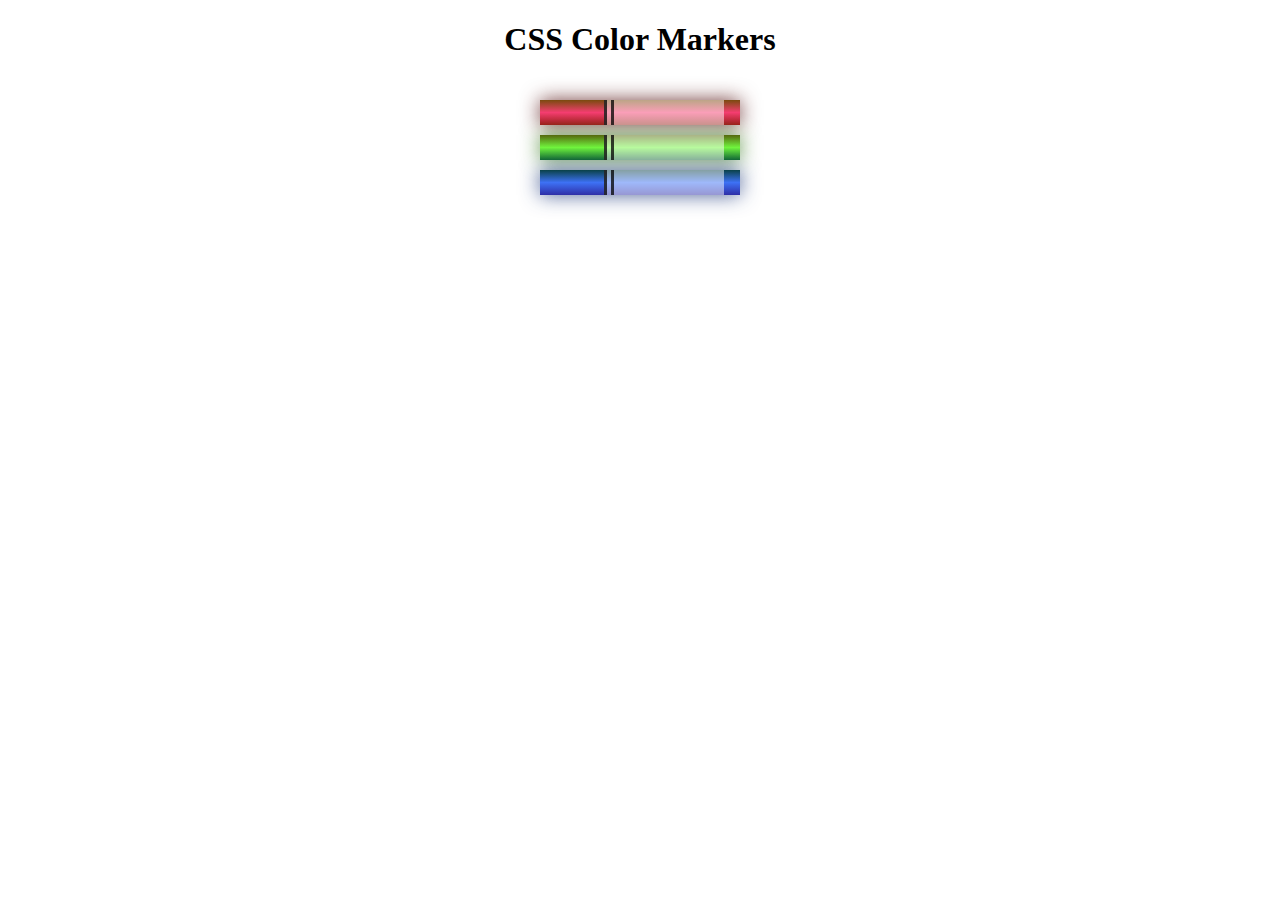
<file: 03 - Learn CSS Colors by Building a Set of Colored Markers/index.html>
<!DOCTYPE html>
<html lang="en">
    <head>
        <link rel="stylesheet" href="styles.css">
        <meta charset="utf-8">
        <meta name="viewport" content="width=device-width, initial-scale=1.0">
        <title>Colored Markers</title>
    </head>
    <body>
        <h1>CSS Color Markers</h1>
        <div class="container">
            <div class="marker red">
                <div class="cap"></div>
                <div class="sleeve">
                </div>
            </div>
            <div class="marker green">
                <div class="cap"></div>
                <div class="sleeve"></div>
            </div>
            <div class="marker blue">
                <div class="cap"></div>
                <div class="sleeve"></div>
            </div>
        </div>
    </body>
</html>
</file>
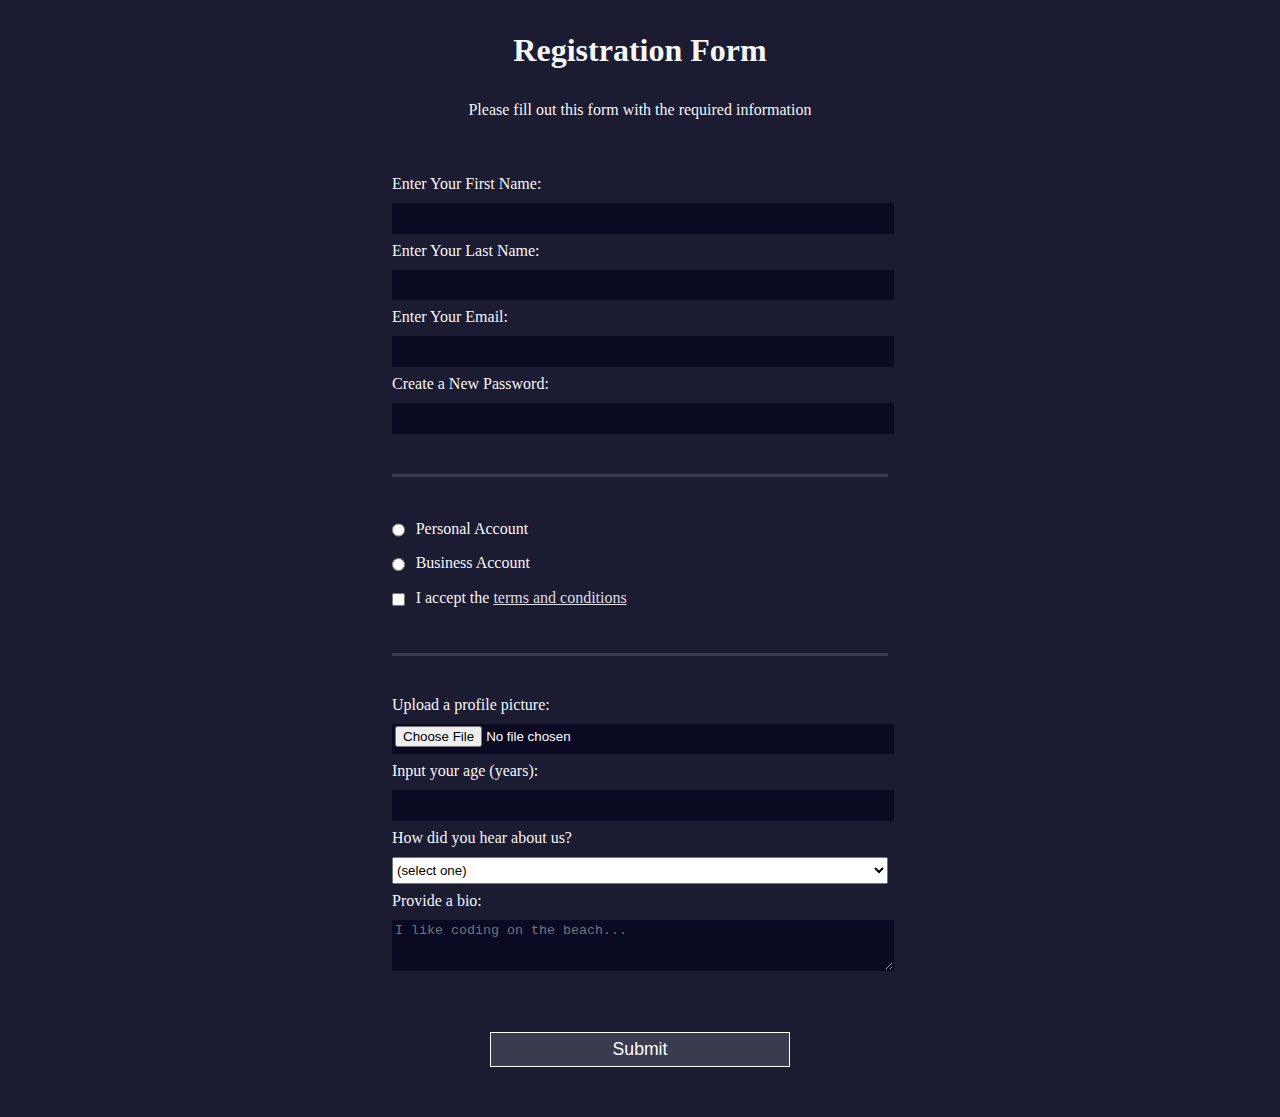
<file: 04 - Learn Html Forms by building a Registration form/index.html>
<!DOCTYPE html>
<html lang="en">
  <head>
    <meta charset="UTF-8">
    <title>Registration Form</title>
    <link rel="stylesheet" href="styles.css" />
  </head>
  <body>
    <h1>Registration Form</h1>
    <p>Please fill out this form with the required information</p>
    <form method="post" action='https://register-demo.freecodecamp.org'>
      <fieldset>
        <label for="first-name">Enter Your First Name: <input id="first-name" name="first-name" type="text" required /></label>
        <label for="last-name">Enter Your Last Name: <input id="last-name" name="last-name" type="text" required /></label>
        <label for="email">Enter Your Email: <input id="email" name="email" type="email" required /></label>
        <label for="new-password">Create a New Password: <input id="new-password" name="new-password" type="password" pattern="[a-z0-5]{8,}" required /></label>
      </fieldset>
      <fieldset>
        <label for="personal-account"><input id="personal-account" type="radio" name="account-type" class="inline" /> Personal Account</label>
        <label for="business-account"><input id="business-account" type="radio" name="account-type" class="inline" /> Business Account</label>
        <label for="terms-and-conditions" name="terms-and-conditions">
          <input id="terms-and-conditions" type="checkbox" required name="terms-and-conditions" class="inline" /> I accept the <a href="https://www.freecodecamp.org/news/terms-of-service/">terms and conditions</a>
        </label>
      </fieldset>
      <fieldset>
        <label for="profile-picture">Upload a profile picture: <input id="profile-picture" type="file" name="file" /></label>
        <label for="age">Input your age (years): <input id="age" type="number" name="age" min="13" max="120" /></label>
        <label for="referrer">How did you hear about us?
          <select id="referrer" name="referrer">
            <option value="">(select one)</option>
            <option value="1">freeCodeCamp News</option>
            <option value="2">freeCodeCamp YouTube Channel</option>
            <option value="3">freeCodeCamp Forum</option>
            <option value="4">Other</option>
          </select>
        </label>
        <label for="bio">Provide a bio:
          <textarea id="bio" name="bio" rows="3" cols="30" placeholder="I like coding on the beach..."></textarea>
        </label>
      </fieldset>
      <input type="submit" value="Submit" />
    </form>
  </body>
</html>
</file>
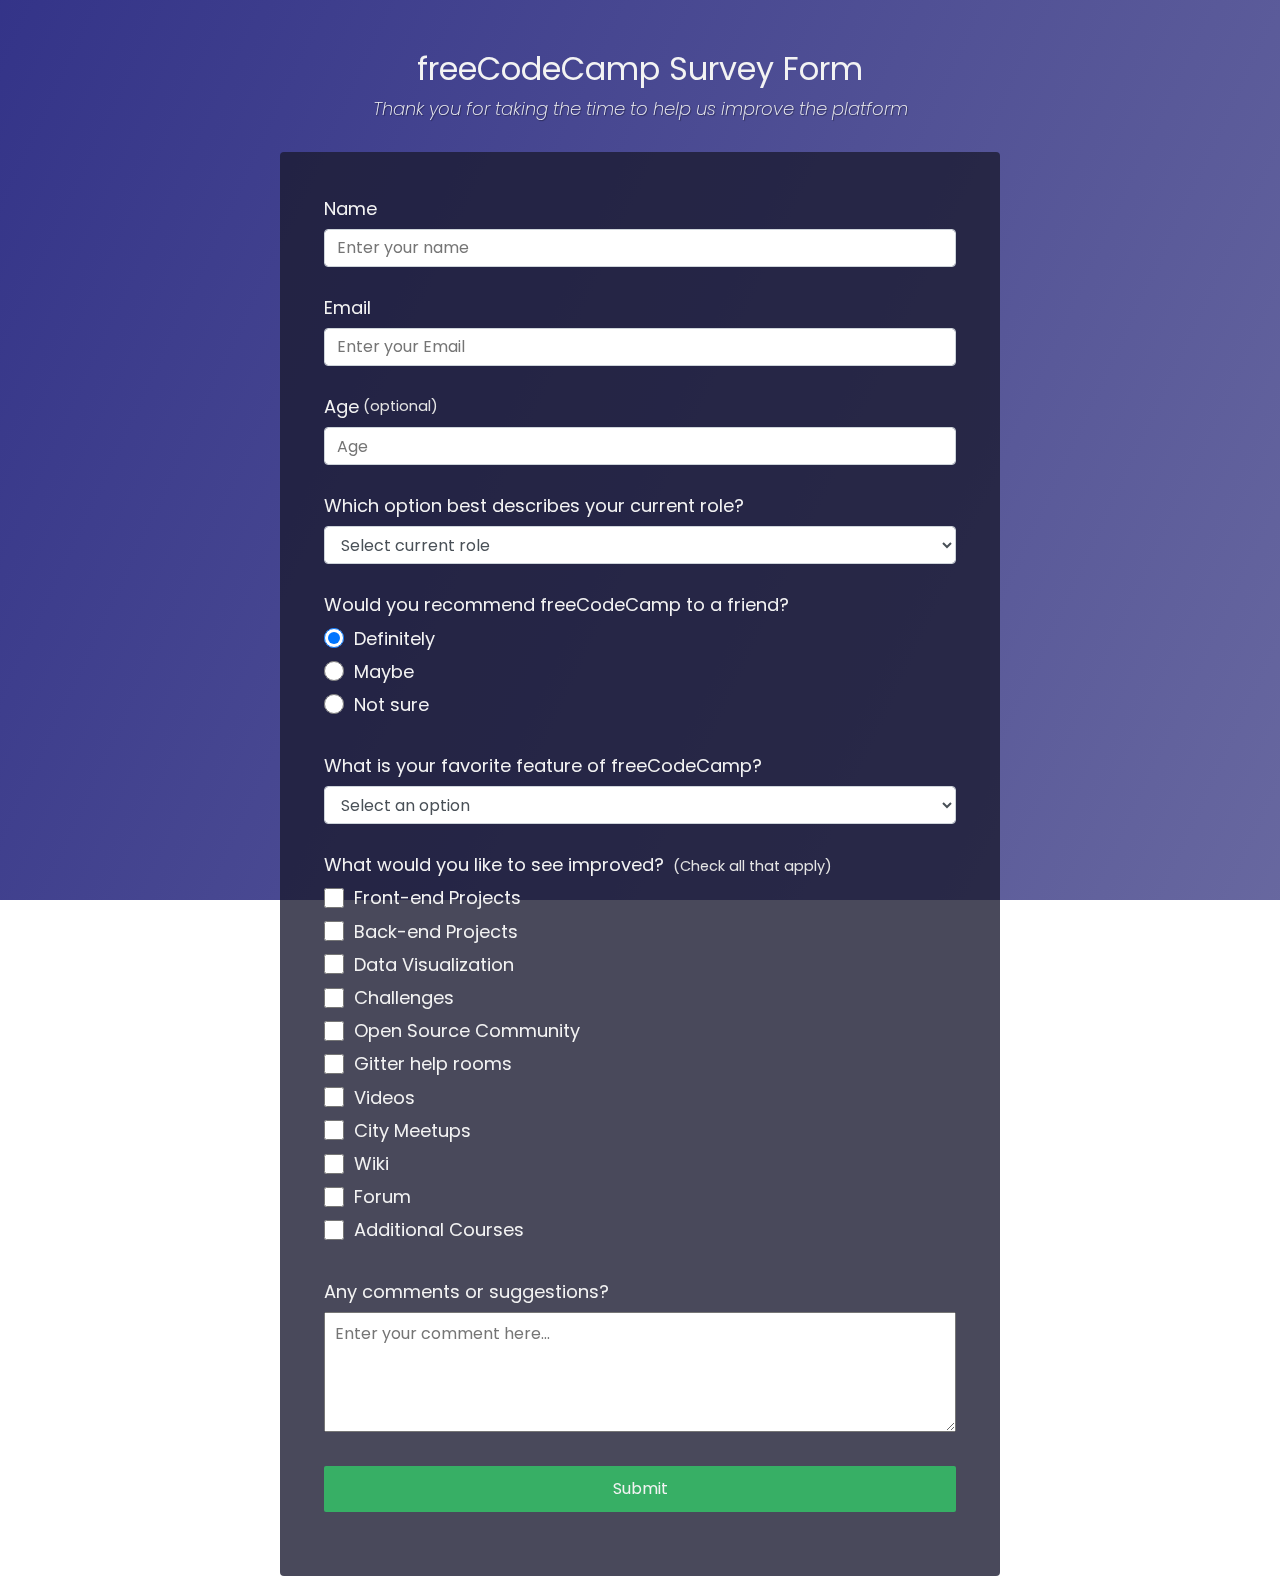
<file: 05 - Survey Form/index.html>
<!DOCTYPE html>
<html>
  <head>
    <link rel="stylesheet" href="styles.css" />
  </head>
  <body>
    <div class="container">
      <header class="header">
        <h1 id="title" class="text-center">freeCodeCamp Survey Form</h1>
        <p id="description" class="description text-center">
          Thank you for taking the time to help us improve the platform
        </p>
      </header>
      <form id="survey-form">
        <div class="form-group">
          <label id="name-label" for="name">Name</label>
          <input
            type="text"
            name="name"
            id="name"
            class="form-control"
            placeholder="Enter your name"
            required
          />
        </div>
        <div class="form-group">
          <label id="email-label" for="email">Email</label>
          <input
            type="email"
            name="email"
            id="email"
            class="form-control"
            placeholder="Enter your Email"
            required
          />
        </div>
        <div class="form-group">
          <label id="number-label" for="number"
            >Age<span class="clue">(optional)</span></label
          >
          <input
            type="number"
            name="age"
            id="number"
            min="10"
            max="99"
            class="form-control"
            placeholder="Age"
          />
        </div>
        <div class="form-group">
          <p>Which option best describes your current role?</p>
          <select id="dropdown" name="role" class="form-control" required>
            <option disabled selected value>Select current role</option>
            <option value="student">Student</option>
            <option value="job">Full Time Job</option>
            <option value="learner">Full Time Learner</option>
            <option value="preferNo">Prefer not to say</option>
            <option value="other">Other</option>
          </select>
        </div>

        <div class="form-group">
          <p>Would you recommend freeCodeCamp to a friend?</p>
          <label>
            <input
              name="user-recommend"
              value="definitely"
              type="radio"
              class="input-radio"
              checked
            />Definitely</label
          >
          <label>
            <input
              name="user-recommend"
              value="maybe"
              type="radio"
              class="input-radio"
            />Maybe</label
          >

          <label
            ><input
              name="user-recommend"
              value="not-sure"
              type="radio"
              class="input-radio"
            />Not sure</label
          >
        </div>

        <div class="form-group">
          <p>What is your favorite feature of freeCodeCamp?</p>
          <select id="most-like" name="mostLike" class="form-control" required>
            <option disabled selected value>Select an option</option>
            <option value="challenges">Challenges</option>
            <option value="projects">Projects</option>
            <option value="community">Community</option>
            <option value="openSource">Open Source</option>
          </select>
        </div>

        <div class="form-group">
          <p>
            What would you like to see improved?
            <span class="clue">(Check all that apply)</span>
          </p>

          <label
            ><input
              name="prefer"
              value="front-end-projects"
              type="checkbox"
              class="input-checkbox"
            />Front-end Projects</label
          >
          <label>
            <input
              name="prefer"
              value="back-end-projects"
              type="checkbox"
              class="input-checkbox"
            />Back-end Projects</label
          >
          <label
            ><input
              name="prefer"
              value="data-visualization"
              type="checkbox"
              class="input-checkbox"
            />Data Visualization</label
          >
          <label
            ><input
              name="prefer"
              value="challenges"
              type="checkbox"
              class="input-checkbox"
            />Challenges</label
          >
          <label
            ><input
              name="prefer"
              value="open-source-community"
              type="checkbox"
              class="input-checkbox"
            />Open Source Community</label
          >
          <label
            ><input
              name="prefer"
              value="gitter-help-rooms"
              type="checkbox"
              class="input-checkbox"
            />Gitter help rooms</label
          >
          <label
            ><input
              name="prefer"
              value="videos"
              type="checkbox"
              class="input-checkbox"
            />Videos</label
          >
          <label
            ><input
              name="prefer"
              value="city-meetups"
              type="checkbox"
              class="input-checkbox"
            />City Meetups</label
          >
          <label
            ><input
              name="prefer"
              value="wiki"
              type="checkbox"
              class="input-checkbox"
            />Wiki</label
          >
          <label
            ><input
              name="prefer"
              value="forum"
              type="checkbox"
              class="input-checkbox"
            />Forum</label
          >
          <label
            ><input
              name="prefer"
              value="additional-courses"
              type="checkbox"
              class="input-checkbox"
            />Additional Courses</label
          >
        </div>

        <div class="form-group">
          <p>Any comments or suggestions?</p>
          <textarea
            id="comments"
            class="input-textarea"
            name="comment"
            placeholder="Enter your comment here..."
          ></textarea>
        </div>

        <div class="form-group">
          <button type="submit" id="submit" class="submit-button">
            Submit
          </button>
        </div>
      </form>
    </div>
  </body>
</html>
</file>
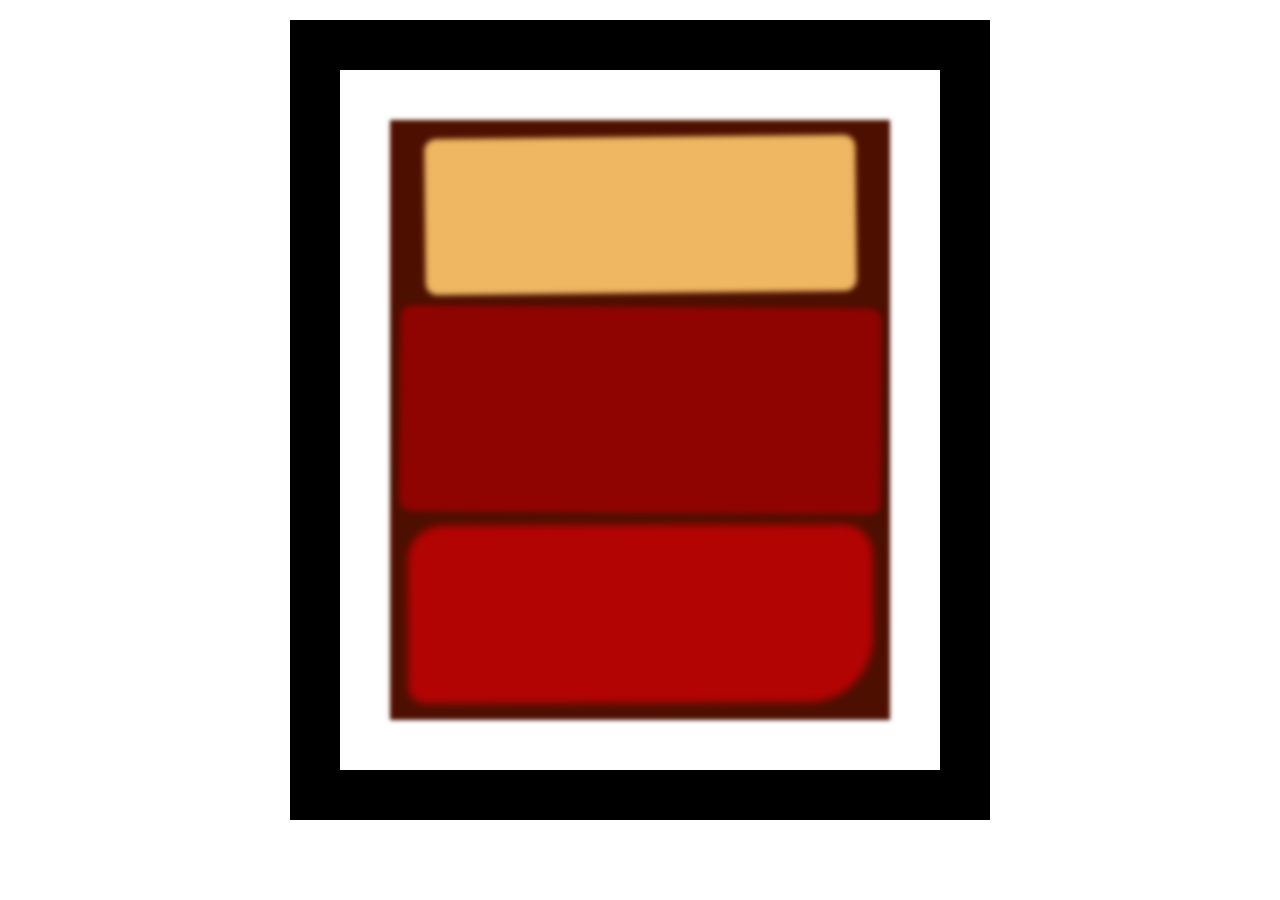
<file: 06 - Learn The CSS Box Model by Building a Rothko Painting/index.html>
<!DOCTYPE html>
<html lang="en">
  <head>
    <meta charset="UTF-8">
    <title>Rothko Painting</title>
    <link href="./styles.css" rel="stylesheet">
  </head>
  <body>
    <div class="frame">
      <div class="canvas">
        <div class="one"></div>
        <div class="two"></div>
        <div class="three"></div>
      </div>
    </div>
  </body>
</html>
</file>
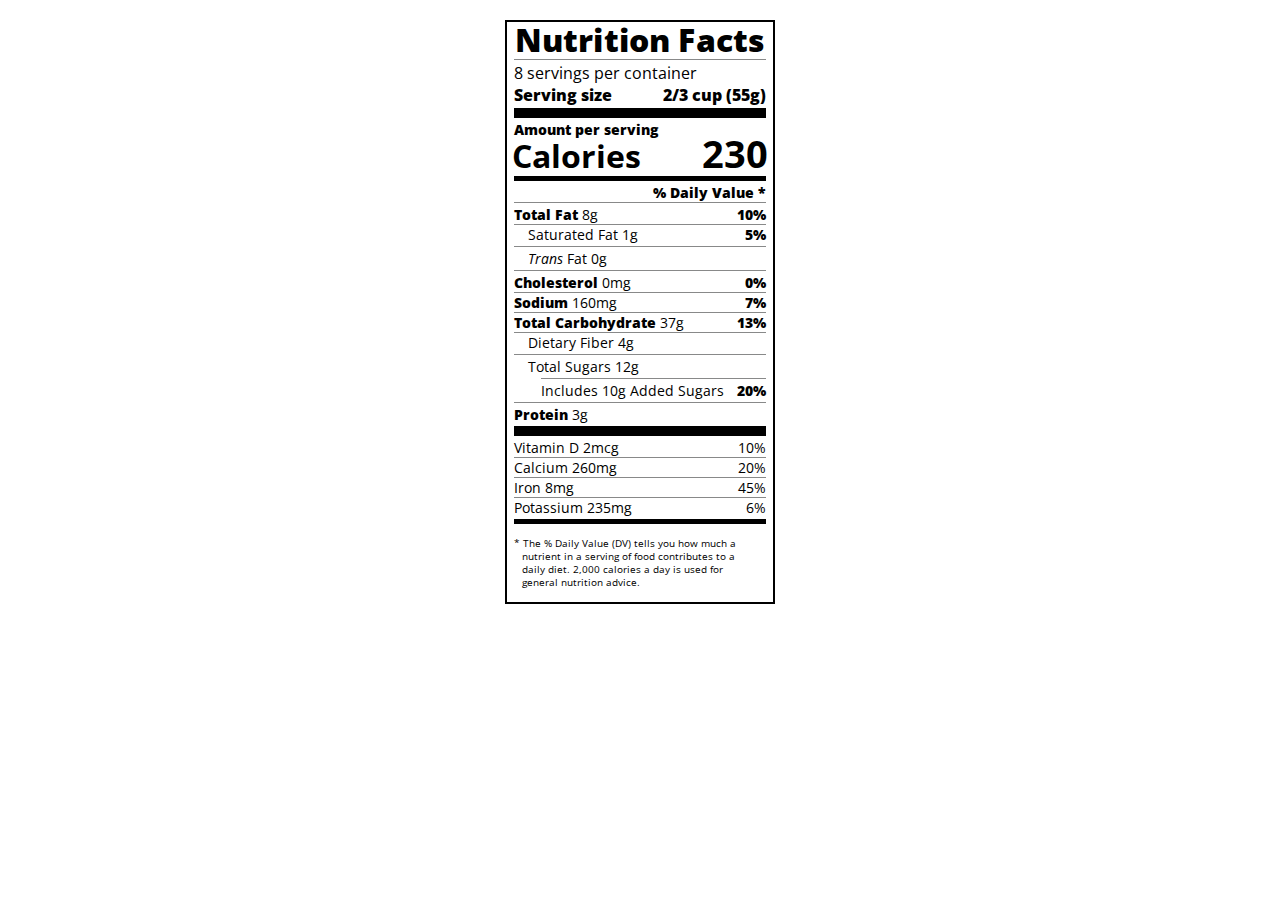
<file: 08 - Learn Typography by Building Nutrition Label/index.html>
<!DOCTYPE html>
<html lang="en">
  <head>
    <meta charset="UTF-8">
    <title>Nutrition Label</title>
    <link href="https://fonts.googleapis.com/css?family=Open+Sans:400,700,800" rel="stylesheet">
    <link href="./styles.css" rel="stylesheet">
  </head>
  <body>
    <div class="label">
      <header>
        <h1 class="bold">Nutrition Facts</h1>
        <div class="divider"></div>
        <p>8 servings per container</p>
        <p class="bold">Serving size <span class="right">2/3 cup (55g)</span></p>
      </header>
      <div class="divider lg"></div>
      <div class="calories-info">
        <p class="bold sm-text">Amount per serving</p>
        <h1>Calories <span class="right">230</span></h1>
      </div>
      <div class="divider md"></div>
      <div class="daily-value sm-text">
        <p class="right bold no-divider">% Daily Value *</p>
        <div class="divider"></div>
        <p><span class="bold">Total Fat</span> 8g <span class="bold right">10%</span></p>
        <p class="indent no-divider">Saturated Fat 1g <span class="bold right">5%</span></p>
        <div class="divider"></div>
        <p class="indent no-divider"><i>Trans</i> Fat 0g</p>
        <div class="divider"></div>
        <p><span class="bold">Cholesterol</span> 0mg <span class="right bold">0%</span></p>
        <p><span class="bold">Sodium</span> 160mg <span class="right bold">7%</span></p>
        <p><span class="bold">Total Carbohydrate</span> 37g <span class="right bold">13%</span></p>
        <p class="indent no-divider">Dietary Fiber 4g</p>
        <div class="divider"></div>
        <p class="indent no-divider">Total Sugars 12g</p>
        <div class="divider dbl-indent"></div>
        <p class="dbl-indent no-divider">Includes 10g Added Sugars <span class="right bold">20%</span>
        <div class="divider"></div>
        <p class="no-divider"><span class="bold">Protein</span> 3g</p>
        <div class="divider lg"></div>
        <p>Vitamin D 2mcg <span class="right">10%</span></p>
        <p>Calcium 260mg <span class="right">20%</span></p>
        <p>Iron 8mg <span class="right">45%</span></p>
        <p class="no-divider">Potassium 235mg <span class="right">6%</span></p>
      </div>
      <div class="divider md"></div>
      <p class="note">* The % Daily Value (DV) tells you how much a nutrient in a serving of food contributes to a daily diet. 2,000 calories a day is used for general nutrition advice.</p>
    </div>
  </body>
</html>
</file>
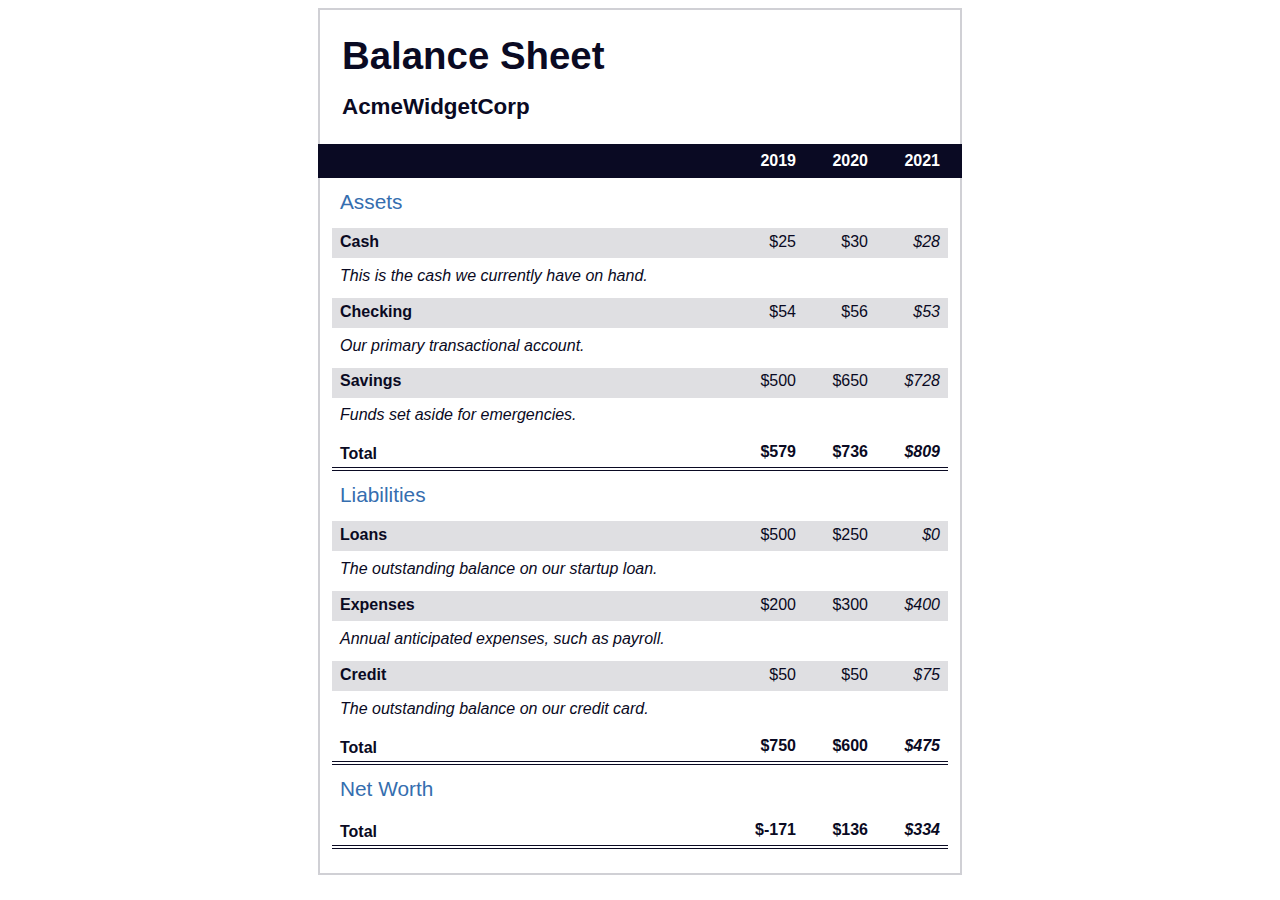
<file: 11 - Learn More About CSS Pseudo Selectors By Building A Balance Sheet/index.html>
<!DOCTYPE html>
<html lang="en">
  <head>
    <meta charset="UTF-8">
    <meta name="viewport" content="width=device-width, initial-scale=1.0">
    <title>Balance Sheet</title>
    <link rel="stylesheet" href="./styles.css">
  </head>
  <body>
    <main>
      <section>
        <h1>
          <span class="flex">
            <span>AcmeWidgetCorp</span>
            <span>Balance Sheet</span>
          </span>
        </h1>
        <div id="years" aria-hidden="true">
          <span class="year">2019</span>
          <span class="year">2020</span>
          <span class="year">2021</span>
        </div>
        <div class="table-wrap">
          <table>
            <caption>Assets</caption>
            <thead>
              <tr>
                <td></td>
                <th><span class="sr-only year">2019</span></th>
                <th><span class="sr-only year">2020</span></th>
                <th class="current"><span class="sr-only year">2021</span></th>
              </tr>
            </thead>
            <tbody>
              <tr class="data">
                <th>Cash <span class="description">This is the cash we currently have on hand.</span></th>
                <td>$25</td>
                <td>$30</td>
                <td class="current">$28</td>
              </tr>
              <tr class="data">
                <th>Checking <span class="description">Our primary transactional account.</span></th>
                <td>$54</td>
                <td>$56</td>
                <td class="current">$53</td>
              </tr>
              <tr class="data">
                <th>Savings <span class="description">Funds set aside for emergencies.</span></th>
                <td>$500</td>
                <td>$650</td>
                <td class="current">$728</td>
              </tr>
              <tr class="total">
                <th>Total <span class="sr-only">Assets</span></th>
                <td>$579</td>
                <td>$736</td>
                <td class="current">$809</td>
              </tr>
            </tbody>
          </table>
          <table>
            <caption>Liabilities</caption>
            <thead>
              <tr>
              <td></td>
              <th><span class="sr-only">2019</span></th>
              <th><span class="sr-only">2020</span></th>
              <th><span class="sr-only">2021</span></th>
              </tr>
            </thead>
            <tbody>
              <tr class="data">
                <th>Loans <span class="description">The outstanding balance on our startup loan.</span></th>
                <td>$500</td>
                <td>$250</td>
                <td class="current">$0</td>
              </tr>
              <tr class="data">
                <th>Expenses <span class="description">Annual anticipated expenses, such as payroll.</span></th>
                <td>$200</td>
                <td>$300</td>
                <td class="current">$400</td>
              </tr>
              <tr class="data">
                <th>Credit <span class="description">The outstanding balance on our credit card.</span></th>
                <td>$50</td>
                <td>$50</td>
                <td class="current">$75</td>
              </tr>
              <tr class="total">
                <th>Total <span class="sr-only">Liabilities</span></th>
                <td>$750</td>
                <td>$600</td>
                <td class="current">$475</td>
              </tr>
            </tbody>
          </table>
          <table>
            <caption>Net Worth</caption>
            <thead>
              <tr>
              <td></td>
              <th><span class="sr-only">2019</span></th>
              <th><span class="sr-only">2020</span></th>
              <th><span class="sr-only">2021</span></th>
              </tr>
            </thead>
            <tbody>
              <tr class="total">
                <th>Total <span class="sr-only">Net Worth</span></th>
                <td>$-171</td>
                <td>$136</td>
                <td class="current">$334</td>
              </tr>
            </tbody>
          </table>
        </div>
      </section>
    </main>
  </body>
</html>
</file>
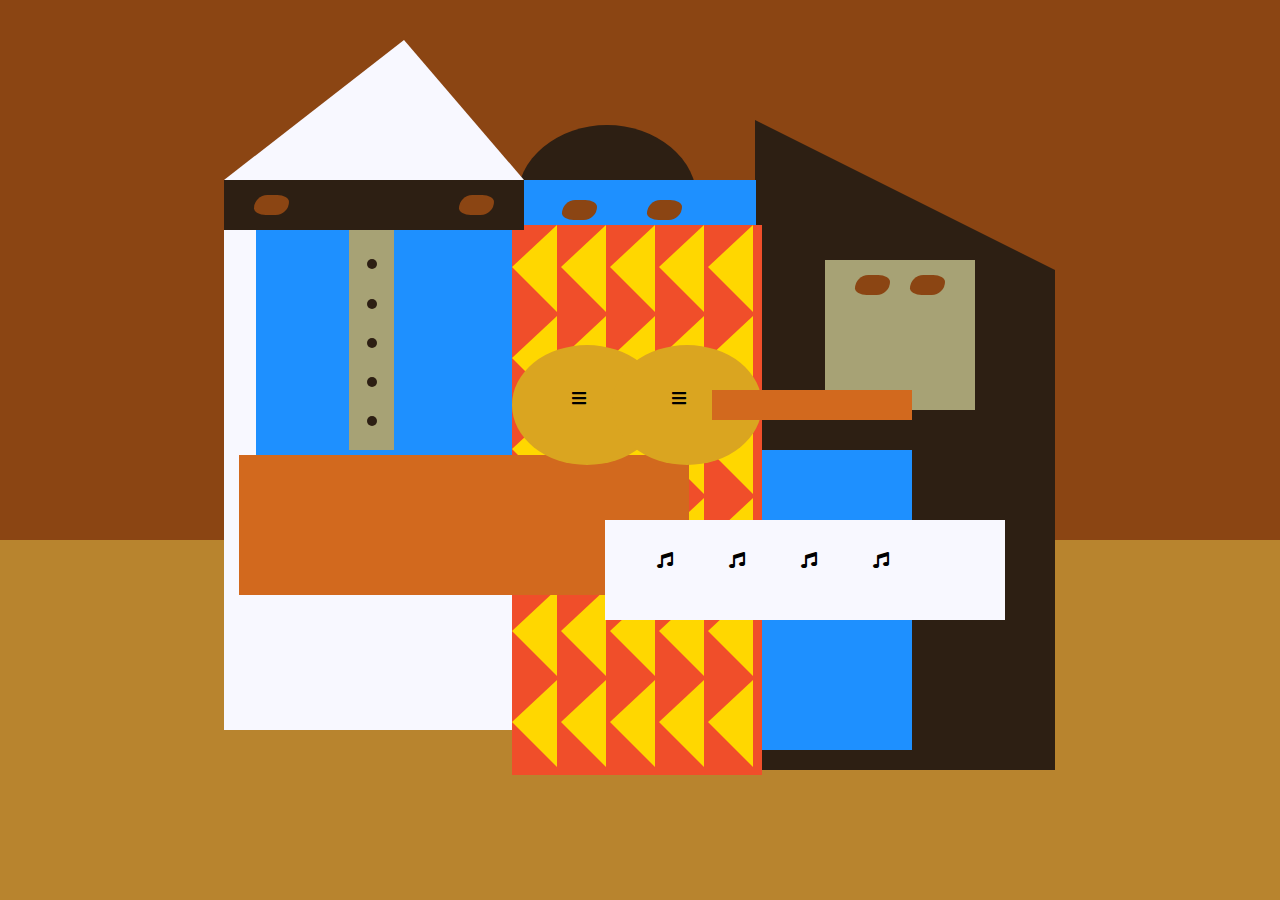
<file: 12 - Learn Intermediate CSS by Building a Picasso Painting/index.html>
<!DOCTYPE html>
<html lang="en">
  <head>
    <meta charset="utf-8">
    <title>Picasso Painting</title>
    <link rel="stylesheet" href="./styles.css" />
    <link rel="stylesheet" href="https://use.fontawesome.com/releases/v5.8.2/css/all.css">
  </head>
  <body>
    <div id="back-wall"></div>
    <div class="characters">
      <div id="offwhite-character">
        <div id="white-hat"></div>
        <div id="black-mask">
          <div class="eyes left"></div>
          <div class="eyes right"></div>
        </div>
        <div id="gray-instrument">
          <div class="black-dot"></div>
          <div class="black-dot"></div>
          <div class="black-dot"></div>
          <div class="black-dot"></div>
          <div class="black-dot"></div>
        </div>
        <div id="tan-table"></div>
      </div>
      <div id="black-character">
        <div id="black-hat"></div>
        <div id="gray-mask">
          <div class="eyes left"></div>
          <div class="eyes right"></div>
        </div>
        <div id="white-paper">
          <i class="fas fa-music"></i>
          <i class="fas fa-music"></i>
          <i class="fas fa-music"></i>
          <i class="fas fa-music"></i>
        </div>
      </div>
      <div class="blue" id="blue-left"></div>
      <div class="blue" id="blue-right"></div>
      <div id="orange-character">
        <div id="black-round-hat"></div>
        <div id="eyes-div">
          <div class="eyes left"></div>
          <div class="eyes right"></div>
        </div>
        <div id="triangles">
          <div class="triangle"></div>
          <div class="triangle"></div>
          <div class="triangle"></div>
          <div class="triangle"></div>
          <div class="triangle"></div>
          <div class="triangle"></div>
          <div class="triangle"></div>
          <div class="triangle"></div>
          <div class="triangle"></div>
          <div class="triangle"></div>
          <div class="triangle"></div>
          <div class="triangle"></div>
          <div class="triangle"></div>
          <div class="triangle"></div>
          <div class="triangle"></div>
          <div class="triangle"></div>
          <div class="triangle"></div>
          <div class="triangle"></div>
          <div class="triangle"></div>
          <div class="triangle"></div>
          <div class="triangle"></div>
          <div class="triangle"></div>
          <div class="triangle"></div>
          <div class="triangle"></div>
          <div class="triangle"></div>
          <div class="triangle"></div>
          <div class="triangle"></div>
          <div class="triangle"></div>
          <div class="triangle"></div>
          <div class="triangle"></div>
        </div>
        <div id="guitar">
          <div class="guitar" id="guitar-left">
            <i class="fas fa-bars"></i>
          </div>
          <div class="guitar" id="guitar-right">
            <i class="fas fa-bars"></i>
          </div>
          <div id="guitar-neck"></div>
        </div>
      </div>
    </div>
  </body>
</html>
</file>
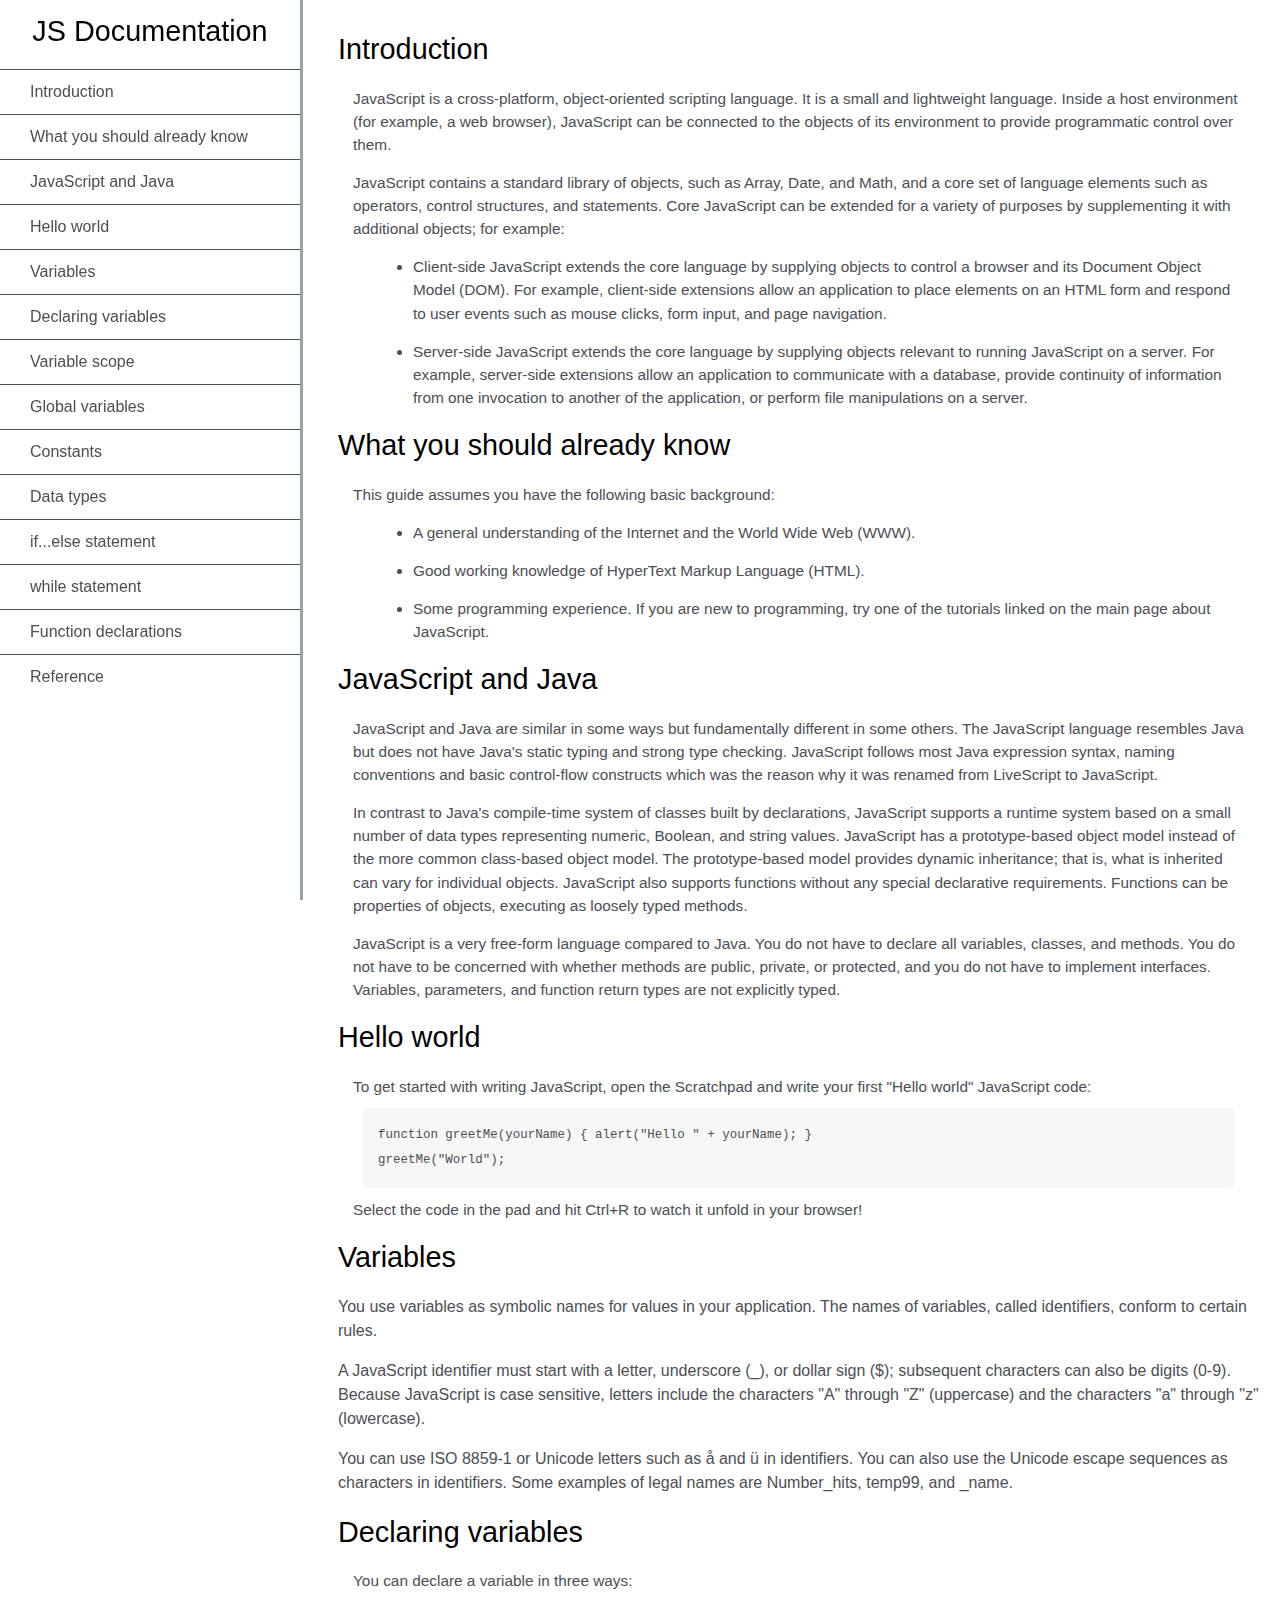
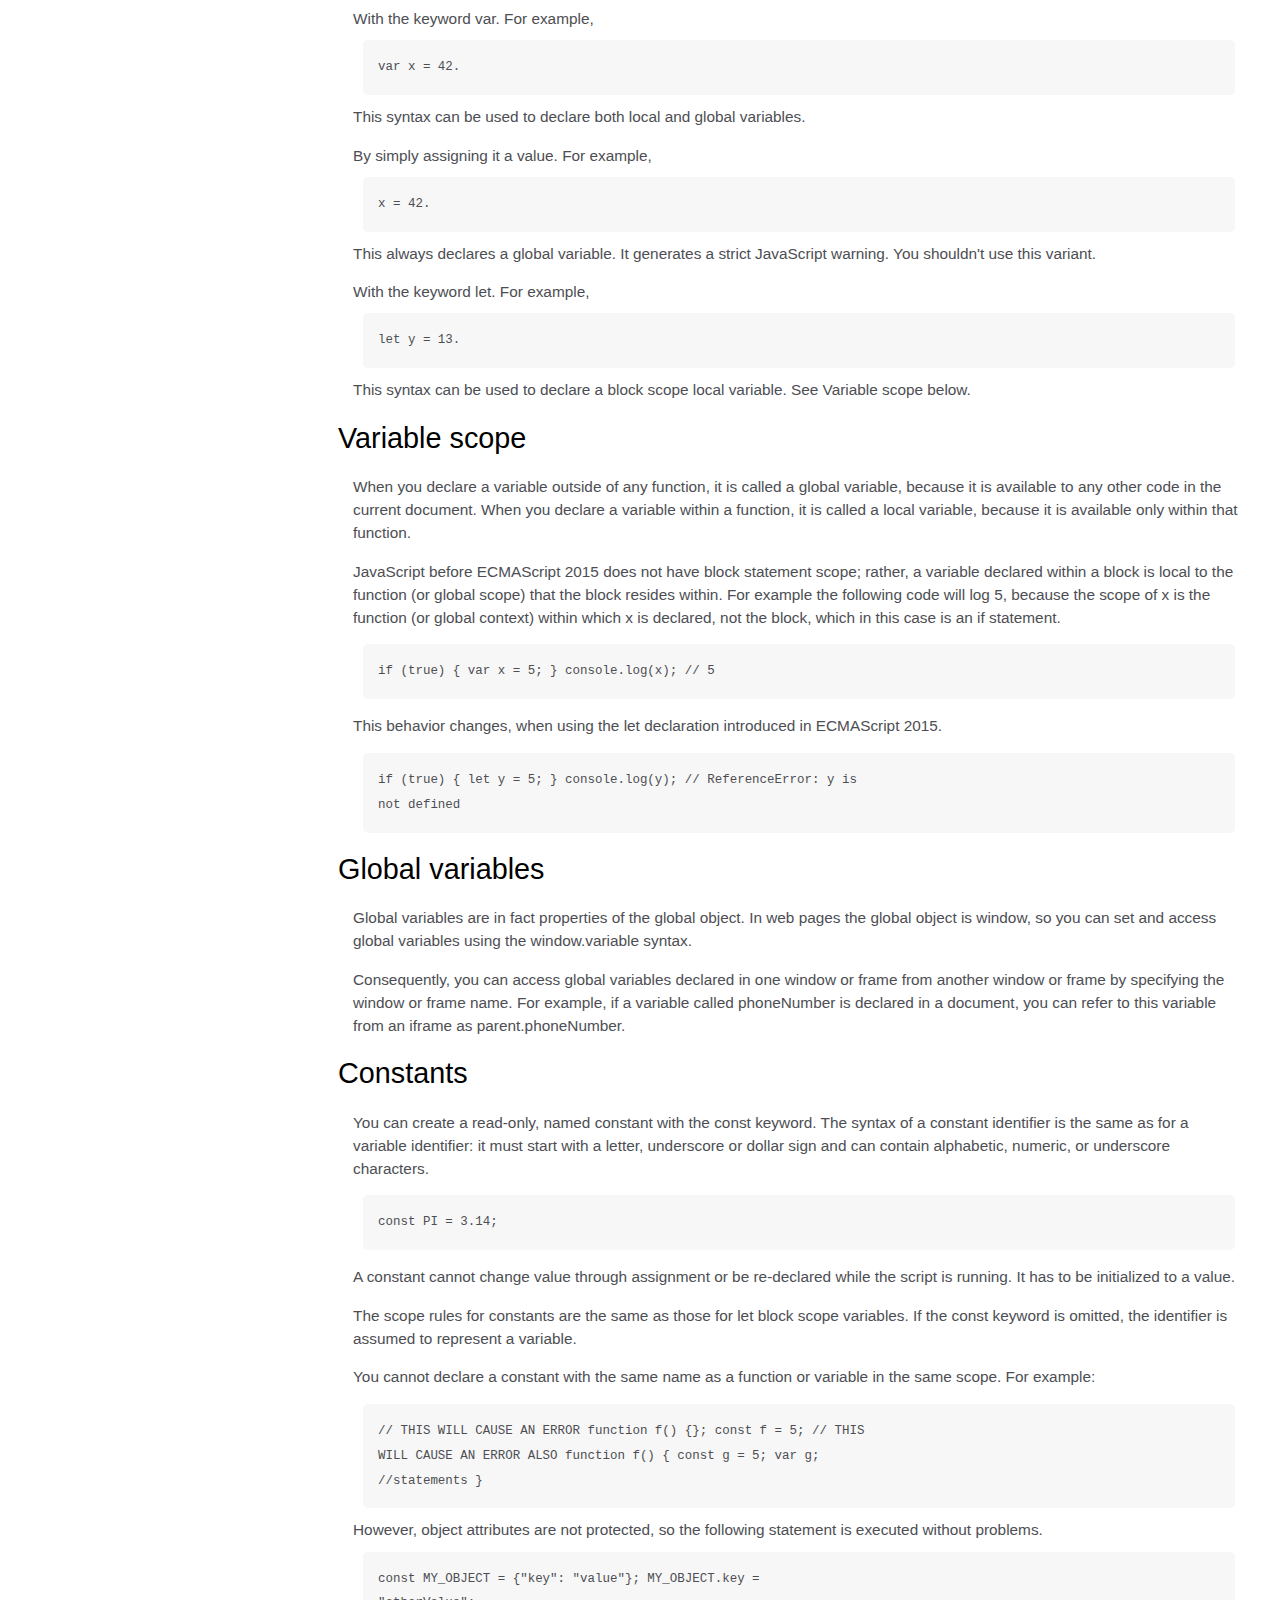
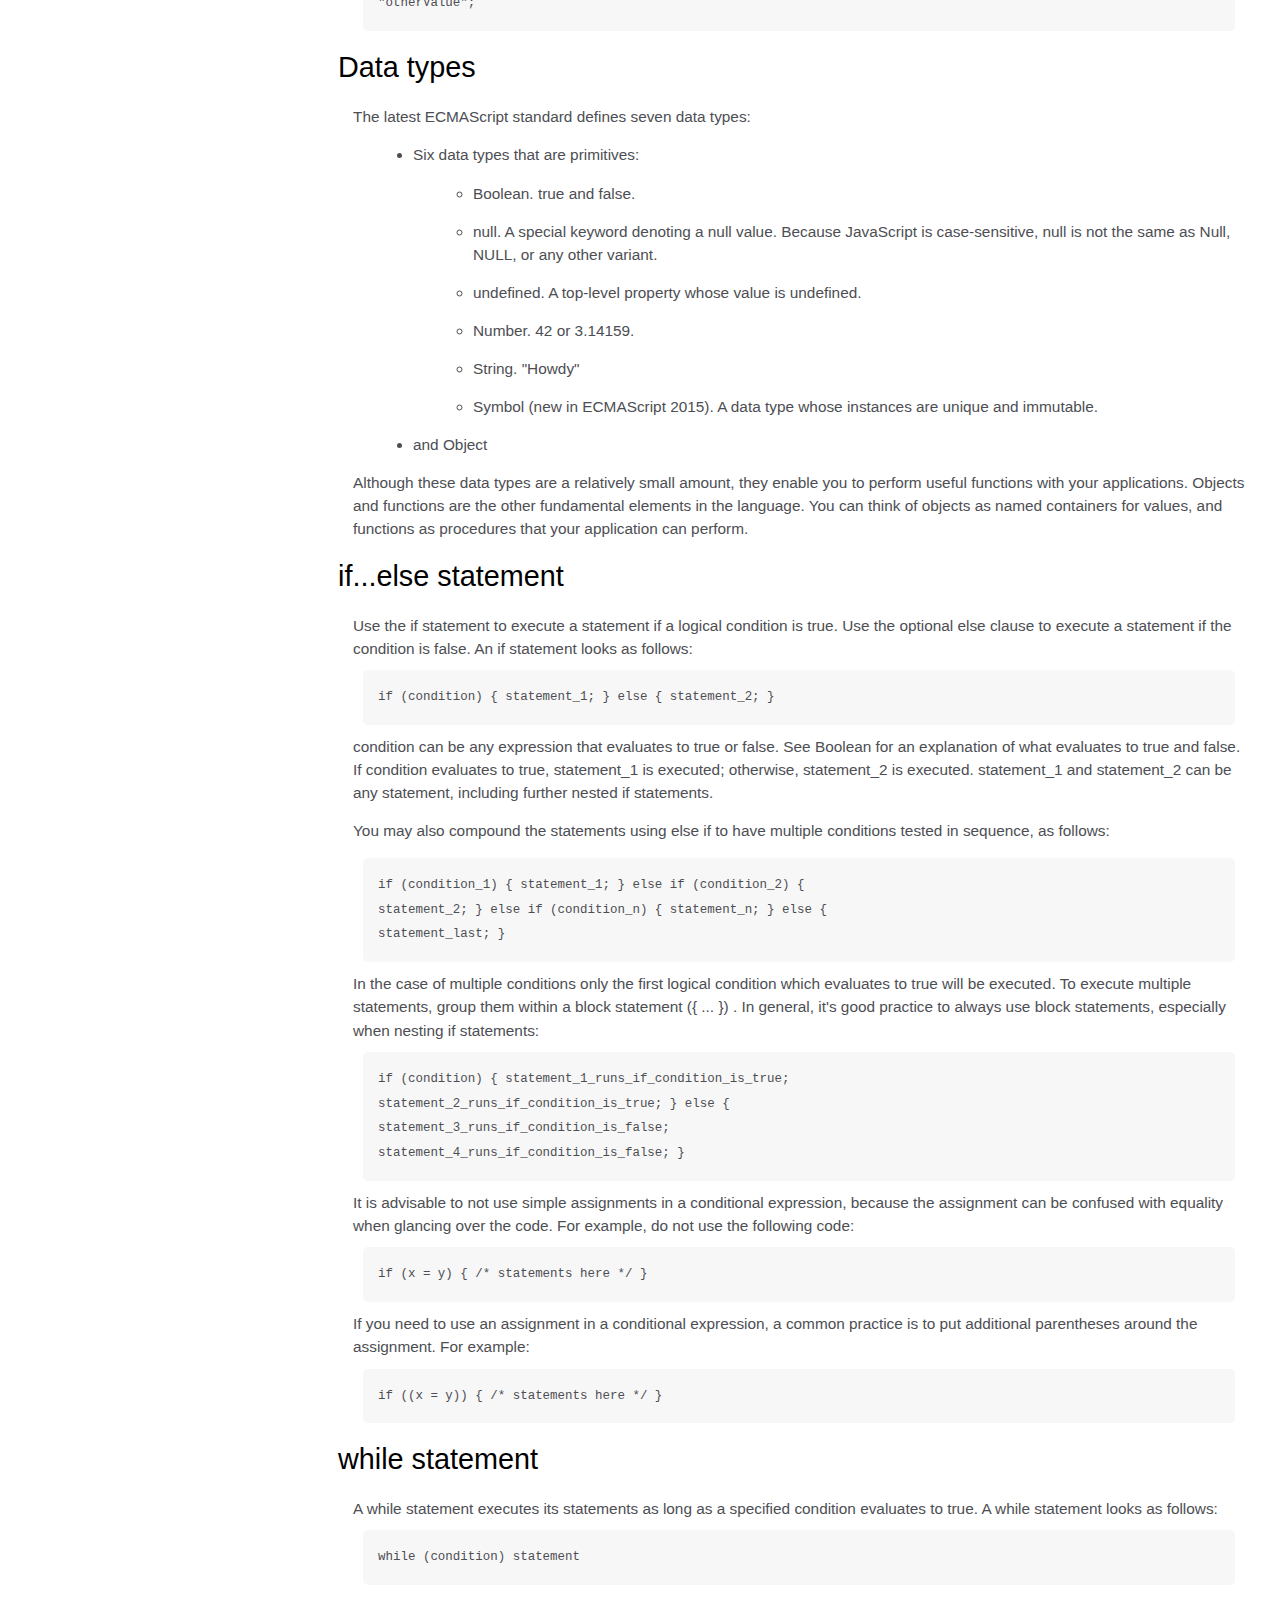
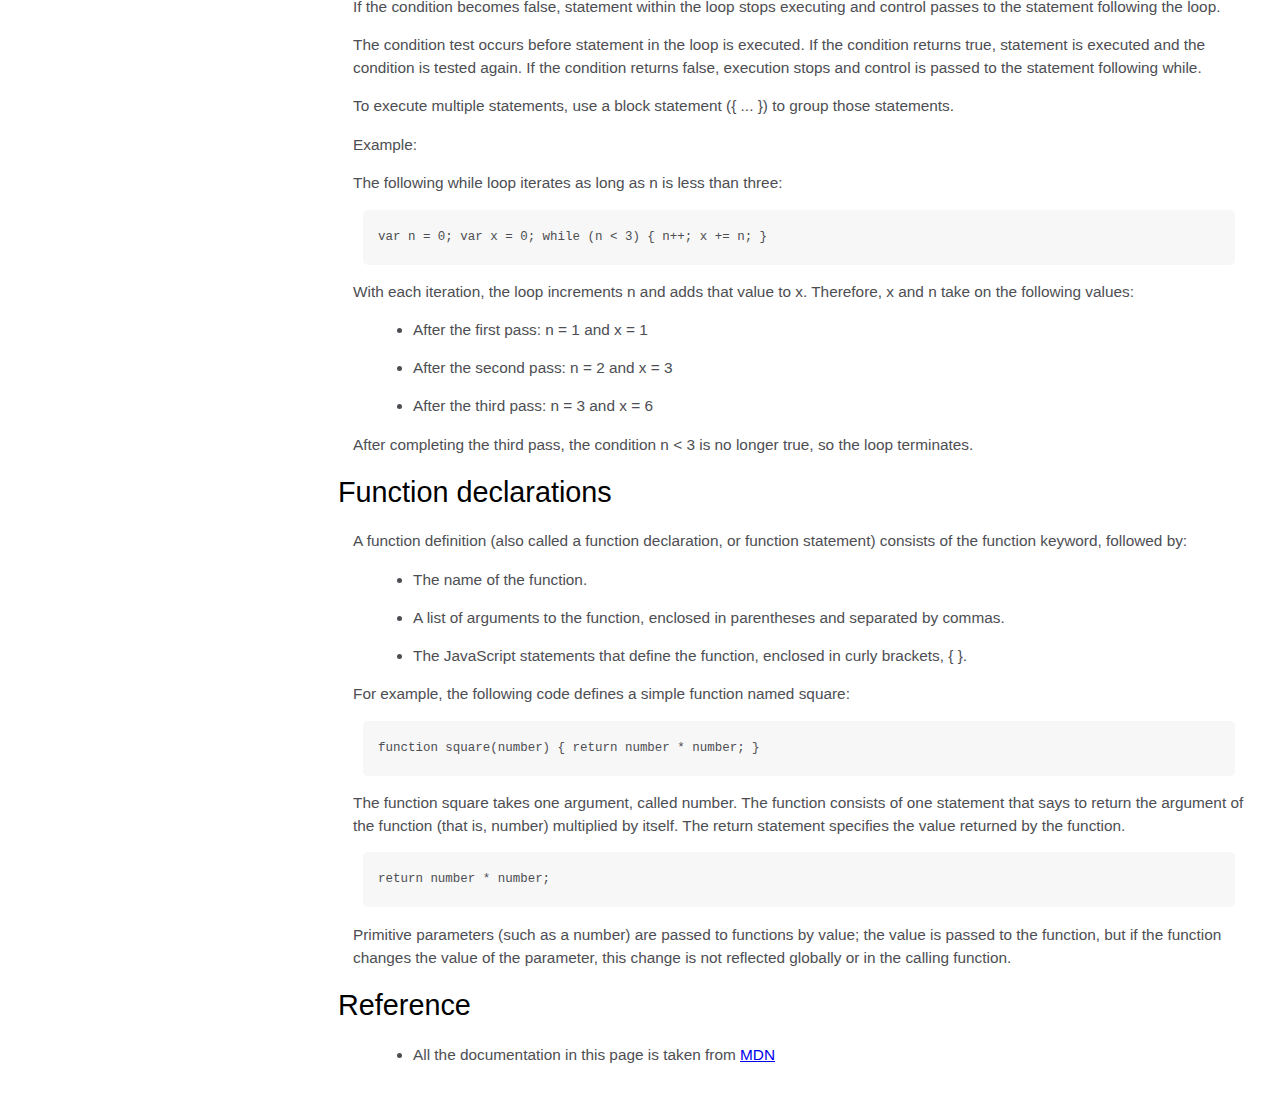
<file: 14 - Build a Technical Documentation Page/index.html>
<!DOCTYPE html>
<html>
  <head>
    <link rel="stylesheet" href="styles.css" />
  </head>
  <body>
    <nav id="navbar">
      <header>JS Documentation</header>
      <ul>
        <li><a class="nav-link" href="#Introduction">Introduction</a></li>
        <li>
          <a class="nav-link" href="#What_you_should_already_know"
            >What you should already know</a
          >
        </li>
        <li>
          <a class="nav-link" href="#JavaScript_and_Java"
            >JavaScript and Java</a
          >
        </li>
        <li><a class="nav-link" href="#Hello_world">Hello world</a></li>
        <li><a class="nav-link" href="#Variables">Variables</a></li>
        <li>
          <a class="nav-link" href="#Declaring_variables"
            >Declaring variables</a
          >
        </li>
        <li><a class="nav-link" href="#Variable_scope">Variable scope</a></li>
        <li>
          <a class="nav-link" href="#Global_variables">Global variables</a>
        </li>
        <li><a class="nav-link" href="#Constants">Constants</a></li>
        <li><a class="nav-link" href="#Data_types">Data types</a></li>
        <li>
          <a class="nav-link" href="#if...else_statement"
            >if...else statement</a
          >
        </li>
        <li><a class="nav-link" href="#while_statement">while statement</a></li>
        <li>
          <a class="nav-link" href="#Function_declarations"
            >Function declarations</a
          >
        </li>
        <li><a class="nav-link" href="#Reference">Reference</a></li>
      </ul>
    </nav>
    <main id="main-doc">
      <section class="main-section" id="Introduction">
        <header>Introduction</header>
        <article>
          <p>
            JavaScript is a cross-platform, object-oriented scripting language.
            It is a small and lightweight language. Inside a host environment
            (for example, a web browser), JavaScript can be connected to the
            objects of its environment to provide programmatic control over
            them.
          </p>

          <p>
            JavaScript contains a standard library of objects, such as Array,
            Date, and Math, and a core set of language elements such as
            operators, control structures, and statements. Core JavaScript can
            be extended for a variety of purposes by supplementing it with
            additional objects; for example:
          </p>
          <ul>
            <li>
              Client-side JavaScript extends the core language by supplying
              objects to control a browser and its Document Object Model (DOM).
              For example, client-side extensions allow an application to place
              elements on an HTML form and respond to user events such as mouse
              clicks, form input, and page navigation.
            </li>
            <li>
              Server-side JavaScript extends the core language by supplying
              objects relevant to running JavaScript on a server. For example,
              server-side extensions allow an application to communicate with a
              database, provide continuity of information from one invocation to
              another of the application, or perform file manipulations on a
              server.
            </li>
          </ul>
        </article>
      </section>
      <section class="main-section" id="What_you_should_already_know">
        <header>What you should already know</header>
        <article>
          <p>This guide assumes you have the following basic background:</p>

          <ul>
            <li>
              A general understanding of the Internet and the World Wide Web
              (WWW).
            </li>
            <li>Good working knowledge of HyperText Markup Language (HTML).</li>
            <li>
              Some programming experience. If you are new to programming, try
              one of the tutorials linked on the main page about JavaScript.
            </li>
          </ul>
        </article>
      </section>
      <section class="main-section" id="JavaScript_and_Java">
        <header>JavaScript and Java</header>
        <article>
          <p>
            JavaScript and Java are similar in some ways but fundamentally
            different in some others. The JavaScript language resembles Java but
            does not have Java's static typing and strong type checking.
            JavaScript follows most Java expression syntax, naming conventions
            and basic control-flow constructs which was the reason why it was
            renamed from LiveScript to JavaScript.
          </p>

          <p>
            In contrast to Java's compile-time system of classes built by
            declarations, JavaScript supports a runtime system based on a small
            number of data types representing numeric, Boolean, and string
            values. JavaScript has a prototype-based object model instead of the
            more common class-based object model. The prototype-based model
            provides dynamic inheritance; that is, what is inherited can vary
            for individual objects. JavaScript also supports functions without
            any special declarative requirements. Functions can be properties of
            objects, executing as loosely typed methods.
          </p>
          <p>
            JavaScript is a very free-form language compared to Java. You do not
            have to declare all variables, classes, and methods. You do not have
            to be concerned with whether methods are public, private, or
            protected, and you do not have to implement interfaces. Variables,
            parameters, and function return types are not explicitly typed.
          </p>
        </article>
      </section>
      <section class="main-section" id="Hello_world">
        <header>Hello world</header>
        <article>
          To get started with writing JavaScript, open the Scratchpad and write
          your first "Hello world" JavaScript code:
          <code
            >function greetMe(yourName) { alert("Hello " + yourName); }
            greetMe("World");
          </code>

          Select the code in the pad and hit Ctrl+R to watch it unfold in your
          browser!
        </article>
      </section>
      <section class="main-section" id="Variables">
        <header>Variables</header>
        <p>
          You use variables as symbolic names for values in your application.
          The names of variables, called identifiers, conform to certain rules.
        </p>
        <p>
          A JavaScript identifier must start with a letter, underscore (_), or
          dollar sign ($); subsequent characters can also be digits (0-9).
          Because JavaScript is case sensitive, letters include the characters
          "A" through "Z" (uppercase) and the characters "a" through "z"
          (lowercase).
        </p>
        <p>
          You can use ISO 8859-1 or Unicode letters such as å and ü in
          identifiers. You can also use the Unicode escape sequences as
          characters in identifiers. Some examples of legal names are
          Number_hits, temp99, and _name.
        </p>
      </section>
      <section class="main-section" id="Declaring_variables">
        <header>Declaring variables</header>
        <article>
          You can declare a variable in three ways:
          <p>
            With the keyword var. For example, <code>var x = 42.</code> This
            syntax can be used to declare both local and global variables.
          </p>
          <p>
            By simply assigning it a value. For example,
            <code>x = 42.</code> This always declares a global variable. It
            generates a strict JavaScript warning. You shouldn't use this
            variant.
          </p>
          <p>
            With the keyword let. For example,<code> let y = 13.</code> This
            syntax can be used to declare a block scope local variable. See
            Variable scope below.
          </p>
        </article>
      </section>
      <section class="main-section" id="Variable_scope">
        <header>Variable scope</header>
        <article>
          <p>
            When you declare a variable outside of any function, it is called a
            global variable, because it is available to any other code in the
            current document. When you declare a variable within a function, it
            is called a local variable, because it is available only within that
            function.
          </p>

          <p>
            JavaScript before ECMAScript 2015 does not have block statement
            scope; rather, a variable declared within a block is local to the
            function (or global scope) that the block resides within. For
            example the following code will log 5, because the scope of x is the
            function (or global context) within which x is declared, not the
            block, which in this case is an if statement.
          </p>
          <code>if (true) { var x = 5; } console.log(x); // 5</code>
          <p>
            This behavior changes, when using the let declaration introduced in
            ECMAScript 2015.
          </p>

          <code
            >if (true) { let y = 5; } console.log(y); // ReferenceError: y is
            not defined</code
          >
        </article>
      </section>
      <section class="main-section" id="Global_variables">
        <header>Global variables</header>
        <article>
          <p>
            Global variables are in fact properties of the global object. In web
            pages the global object is window, so you can set and access global
            variables using the window.variable syntax.
          </p>

          <p>
            Consequently, you can access global variables declared in one window
            or frame from another window or frame by specifying the window or
            frame name. For example, if a variable called phoneNumber is
            declared in a document, you can refer to this variable from an
            iframe as parent.phoneNumber.
          </p>
        </article>
      </section>
      <section class="main-section" id="Constants">
        <header>Constants</header>
        <article>
          <p>
            You can create a read-only, named constant with the const keyword.
            The syntax of a constant identifier is the same as for a variable
            identifier: it must start with a letter, underscore or dollar sign
            and can contain alphabetic, numeric, or underscore characters.
          </p>

          <code>const PI = 3.14;</code>
          <p>
            A constant cannot change value through assignment or be re-declared
            while the script is running. It has to be initialized to a value.
          </p>

          <p>
            The scope rules for constants are the same as those for let block
            scope variables. If the const keyword is omitted, the identifier is
            assumed to represent a variable.
          </p>

          <p>
            You cannot declare a constant with the same name as a function or
            variable in the same scope. For example:
          </p>

          <code
            >// THIS WILL CAUSE AN ERROR function f() {}; const f = 5; // THIS
            WILL CAUSE AN ERROR ALSO function f() { const g = 5; var g;
            //statements }</code
          >
          However, object attributes are not protected, so the following
          statement is executed without problems.
          <code
            >const MY_OBJECT = {"key": "value"}; MY_OBJECT.key =
            "otherValue";</code
          >
        </article>
      </section>
      <section class="main-section" id="Data_types">
        <header>Data types</header>
        <article>
          <p>The latest ECMAScript standard defines seven data types:</p>
          <ul>
            <li>
              <p>Six data types that are primitives:</p>
              <ul>
                <li>Boolean. true and false.</li>
                <li>
                  null. A special keyword denoting a null value. Because
                  JavaScript is case-sensitive, null is not the same as Null,
                  NULL, or any other variant.
                </li>
                <li>
                  undefined. A top-level property whose value is undefined.
                </li>
                <li>Number. 42 or 3.14159.</li>
                <li>String. "Howdy"</li>
                <li>
                  Symbol (new in ECMAScript 2015). A data type whose instances
                  are unique and immutable.
                </li>
              </ul>
            </li>

            <li>and Object</li>
          </ul>
          Although these data types are a relatively small amount, they enable
          you to perform useful functions with your applications. Objects and
          functions are the other fundamental elements in the language. You can
          think of objects as named containers for values, and functions as
          procedures that your application can perform.
        </article>
      </section>
      <section class="main-section" id="if...else_statement">
        <header>if...else statement</header>
        <article>
          Use the if statement to execute a statement if a logical condition is
          true. Use the optional else clause to execute a statement if the
          condition is false. An if statement looks as follows:

          <code>if (condition) { statement_1; } else { statement_2; }</code>
          condition can be any expression that evaluates to true or false. See
          Boolean for an explanation of what evaluates to true and false. If
          condition evaluates to true, statement_1 is executed; otherwise,
          statement_2 is executed. statement_1 and statement_2 can be any
          statement, including further nested if statements.
          <p>
            You may also compound the statements using else if to have multiple
            conditions tested in sequence, as follows:
          </p>
          <code
            >if (condition_1) { statement_1; } else if (condition_2) {
            statement_2; } else if (condition_n) { statement_n; } else {
            statement_last; }
          </code>
          In the case of multiple conditions only the first logical condition
          which evaluates to true will be executed. To execute multiple
          statements, group them within a block statement ({ ... }) . In
          general, it's good practice to always use block statements, especially
          when nesting if statements:

          <code
            >if (condition) { statement_1_runs_if_condition_is_true;
            statement_2_runs_if_condition_is_true; } else {
            statement_3_runs_if_condition_is_false;
            statement_4_runs_if_condition_is_false; }</code
          >
          It is advisable to not use simple assignments in a conditional
          expression, because the assignment can be confused with equality when
          glancing over the code. For example, do not use the following code:
          <code>if (x = y) { /* statements here */ }</code> If you need to use
          an assignment in a conditional expression, a common practice is to put
          additional parentheses around the assignment. For example:

          <code>if ((x = y)) { /* statements here */ }</code>
        </article>
      </section>
      <section class="main-section" id="while_statement">
        <header>while statement</header>
        <article>
          A while statement executes its statements as long as a specified
          condition evaluates to true. A while statement looks as follows:

          <code>while (condition) statement</code> If the condition becomes
          false, statement within the loop stops executing and control passes to
          the statement following the loop.

          <p>
            The condition test occurs before statement in the loop is executed.
            If the condition returns true, statement is executed and the
            condition is tested again. If the condition returns false, execution
            stops and control is passed to the statement following while.
          </p>

          <p>
            To execute multiple statements, use a block statement ({ ... }) to
            group those statements.
          </p>

          Example:

          <p>
            The following while loop iterates as long as n is less than three:
          </p>

          <code>var n = 0; var x = 0; while (n &lt; 3) { n++; x += n; }</code>
          <p>
            With each iteration, the loop increments n and adds that value to x.
            Therefore, x and n take on the following values:
          </p>

          <ul>
            <li>After the first pass: n = 1 and x = 1</li>
            <li>After the second pass: n = 2 and x = 3</li>
            <li>After the third pass: n = 3 and x = 6</li>
          </ul>
          <p>
            After completing the third pass, the condition n &lt; 3 is no longer
            true, so the loop terminates.
          </p>
        </article>
      </section>
      <section class="main-section" id="Function_declarations">
        <header>Function declarations</header>
        <article>
          A function definition (also called a function declaration, or function
          statement) consists of the function keyword, followed by:

          <ul>
            <li>The name of the function.</li>
            <li>
              A list of arguments to the function, enclosed in parentheses and
              separated by commas.
            </li>
            <li>
              The JavaScript statements that define the function, enclosed in
              curly brackets, { }.
            </li>
          </ul>
          <p>
            For example, the following code defines a simple function named
            square:
          </p>

          <code>function square(number) { return number * number; }</code>
          <p>
            The function square takes one argument, called number. The function
            consists of one statement that says to return the argument of the
            function (that is, number) multiplied by itself. The return
            statement specifies the value returned by the function.
          </p>
          <code>return number * number;</code>
          <p>
            Primitive parameters (such as a number) are passed to functions by
            value; the value is passed to the function, but if the function
            changes the value of the parameter, this change is not reflected
            globally or in the calling function.
          </p>
        </article>
      </section>
      <section class="main-section" id="Reference">
        <header>Reference</header>
        <article>
          <ul>
            <li>
              All the documentation in this page is taken from
              <a
                href="https://developer.mozilla.org/en-US/docs/Web/JavaScript/Guide"
                target="_blank"
                >MDN</a
              >
            </li>
          </ul>
        </article>
      </section>
    </main>
  </body>
</html>
</file>
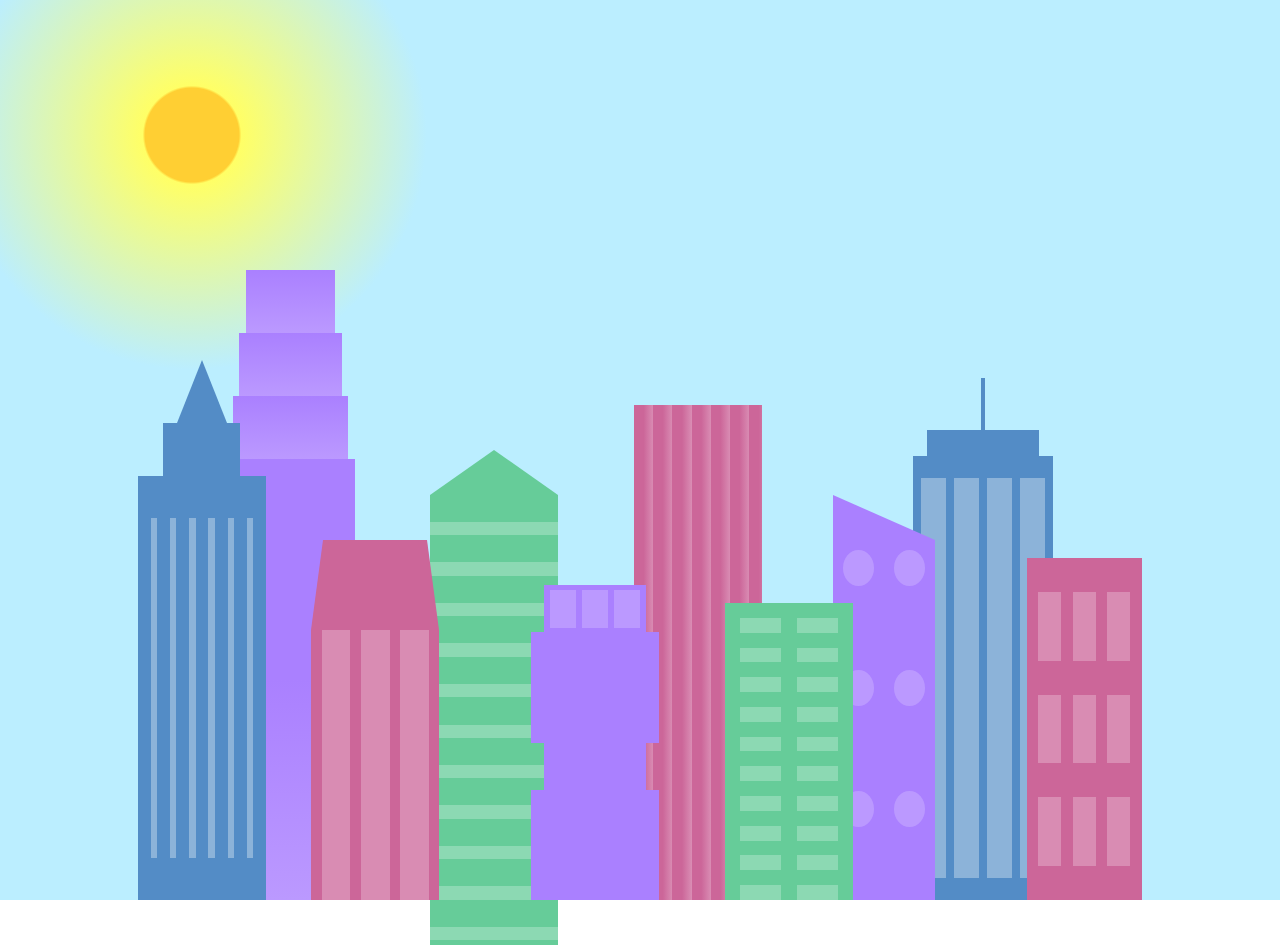
<file: 15 - Learn CSS Variables by Building a City Skyline/index.html>
<!DOCTYPE html>
<html lang="en">    
  <head>
    <meta charset="UTF-8">
    <title>City Skyline</title>
    <link href="styles.css" rel="stylesheet" />   
  </head>

  <body>
    <div class="background-buildings sky">
      <div></div>
      <div></div>
      <div class="bb1 building-wrap">
        <div class="bb1a bb1-window"></div>
        <div class="bb1b bb1-window"></div>
        <div class="bb1c bb1-window"></div>
        <div class="bb1d"></div>
      </div>
      <div class="bb2">
        <div class="bb2a"></div>
        <div class="bb2b"></div>
      </div>
      <div class="bb3"></div>
      <div></div>
      <div class="bb4 building-wrap">
        <div class="bb4a"></div>
        <div class="bb4b"></div>
        <div class="bb4c window-wrap">
          <div class="bb4-window"></div>
          <div class="bb4-window"></div>
          <div class="bb4-window"></div>
          <div class="bb4-window"></div>
        </div>
      </div>
      <div></div>
      <div></div>
    </div>

    <div class="foreground-buildings">
      <div></div>
      <div></div>
      <div class="fb1 building-wrap">
        <div class="fb1a"></div>
        <div class="fb1b"></div>
        <div class="fb1c"></div>
      </div>
      <div class="fb2">
        <div class="fb2a"></div>
        <div class="fb2b window-wrap">
          <div class="fb2-window"></div>
          <div class="fb2-window"></div>
          <div class="fb2-window"></div>
        </div>
      </div>
      <div></div>
      <div class="fb3 building-wrap">
        <div class="fb3a window-wrap">
          <div class="fb3-window"></div>
          <div class="fb3-window"></div>
          <div class="fb3-window"></div>
        </div>
        <div class="fb3b"></div>
        <div class="fb3a"></div>
        <div class="fb3b"></div>
      </div>
      <div class="fb4">
        <div class="fb4a"></div>
        <div class="fb4b">
          <div class="fb4-window"></div>
          <div class="fb4-window"></div>
          <div class="fb4-window"></div>
          <div class="fb4-window"></div>
          <div class="fb4-window"></div>
          <div class="fb4-window"></div>
        </div>
      </div>
      <div class="fb5"></div>
      <div class="fb6"></div>
      <div></div>
      <div></div>
    </div>
  </body>
</html>
</file>
<file: 03 - Learn CSS Colors by Building a Set of Colored Markers/styles.css>
h1 {
    text-align: center;
}

.marker {
    height: 25px;
    width: 200px;
    margin: 10px auto;
}

.red {
    background: linear-gradient( rgb(122, 74, 14), rgb(245, 62, 113), rgb(162, 27, 27));
    box-shadow: 0 0 20px 0 rgba(83, 14, 14, 0.8);
}

.green {
    background: linear-gradient( #55680D, #71F53E, #116C31);
    box-shadow: 0 0 20px 0 #3B7E20CC;
}

.blue {
    background: linear-gradient(hsl(186, 76%, 16%), hsl(223, 90%, 60%), hsl(240, 56%, 42%));
    box-shadow: 0 0 20px 0 hsla(223, 59%, 31%, 0.8);
}

.container {
    background-color: rgb(255, 255, 255);
    padding: 10px;
    padding-right: 0;
    padding-left: 0;
}

.sleeve {
    width: 110px;
    height: 25px;
    background-color: rgba(255, 255, 255, 50%);
    border-left: 10px double rgba(0, 0, 0, 75%);
}

.cap {
    width: 60px;
    height: 25px;
}

.cap, .sleeve{
    display: inline-block;
}
</file>
<file: 04 - Learn Html Forms by building a Registration form/styles.css>
body {
    width: 100%;
    height: 100vh;
    margin: 0;
    background-color: #1b1b32;
    color: #f5f6f7;
    font-family: Tahoma;
    font-size: 16px;
  }
  
  h1, p {
    margin: 1em auto;
    text-align: center;
  }
  
  form {
    width: 60vw;
    max-width: 500px;
    min-width: 300px;
    margin: 0 auto;
    padding-bottom: 2em;
  }
  
  fieldset {
    border: none;
    padding: 2rem 0;
    border-bottom: 3px solid #3b3b4f;
  }
  
  fieldset:last-of-type {
    border-bottom: none;
  }
  
  label {
    display: block;
    margin: 0.5rem 0;
  }
  
  input,
  textarea,
  select {
    margin: 10px 0 0 0;
    width: 100%;
    min-height: 2em;
  }
  
  input, textarea {
    background-color: #0a0a23;
    border: 1px solid #0a0a23;
    color: #ffffff;
  }
  
  .inline {
    width: unset;
    margin: 0 0.5em 0 0;
    vertical-align: middle;
  }
  
  input[type="submit"] {
    display: block;
    width: 60%;
    margin: 1em auto;
    height: 2em;
    font-size: 1.1rem;
    background-color: #3b3b4f;
    border-color: white;
    min-width: 300px;
  }
  
  input[type="file"] {
    padding: 1px 2px;
  }
  
  a {
    color: #dfdfe2;
  }
</file>
<file: 05 - Survey Form/styles.css>
@import url('https://fonts.googleapis.com/css?family=Poppins:200i,400&display=swap');

:root {
  --color-white: #f3f3f3;
  --color-darkblue: #1b1b32;
  --color-darkblue-alpha: rgba(27, 27, 50, 0.8);
  --color-green: #37af65;
}

*,
*::before,
*::after {
  box-sizing: border-box;
}

body {
  font-family: 'Poppins', sans-serif;
  font-size: 1rem;
  font-weight: 400;
  line-height: 1.4;
  color: var(--color-white);
  margin: 0;
}

/* mobile friendly alternative to using background-attachment: fixed */
body::before {
  content: '';
  position: fixed;
  top: 0;
  left: 0;
  height: 100%;
  width: 100%;
  z-index: -1;
  background: var(--color-darkblue);
  background-image: linear-gradient(
      115deg,
      rgba(58, 58, 158, 0.8),
      rgba(136, 136, 206, 0.7)
    ),
    url(https://cdn.freecodecamp.org/testable-projects-fcc/images/survey-form-background.jpeg);
  background-size: cover;
  background-repeat: no-repeat;
  background-position: center;
}

h1 {
  font-weight: 400;
  line-height: 1.2;
}

p {
  font-size: 1.125rem;
}

h1,
p {
  margin-top: 0;
  margin-bottom: 0.5rem;
}

label {
  display: flex;
  align-items: center;
  font-size: 1.125rem;
  margin-bottom: 0.5rem;
}

input,
button,
select,
textarea {
  margin: 0;
  font-family: inherit;
  font-size: inherit;
  line-height: inherit;
}

button {
  border: none;
}

.container {
  width: 100%;
  margin: 3.125rem auto 0 auto;
}

@media (min-width: 576px) {
  .container {
    max-width: 540px;
  }
}

@media (min-width: 768px) {
  .container {
    max-width: 720px;
  }
}

.header {
  padding: 0 0.625rem;
  margin-bottom: 1.875rem;
}

.description {
  font-style: italic;
  font-weight: 200;
  text-shadow: 1px 1px 1px rgba(0, 0, 0, 0.4);
}

.clue {
  margin-left: 0.25rem;
  font-size: 0.9rem;
  color: #e4e4e4;
}

.text-center {
  text-align: center;
}

/* form */

form {
  background: var(--color-darkblue-alpha);
  padding: 2.5rem 0.625rem;
  border-radius: 0.25rem;
}

@media (min-width: 480px) {
  form {
    padding: 2.5rem;
  }
}

.form-group {
  margin: 0 auto 1.25rem auto;
  padding: 0.25rem;
}

.form-control {
  display: block;
  width: 100%;
  height: 2.375rem;
  padding: 0.375rem 0.75rem;
  color: #495057;
  background-color: #fff;
  background-clip: padding-box;
  border: 1px solid #ced4da;
  border-radius: 0.25rem;
  transition: border-color 0.15s ease-in-out, box-shadow 0.15s ease-in-out;
}

.form-control:focus {
  border-color: #80bdff;
  outline: 0;
  box-shadow: 0 0 0 0.2rem rgba(0, 123, 255, 0.25);
}

.input-radio,
.input-checkbox {
  display: inline-block;
  margin-right: 0.625rem;
  min-height: 1.25rem;
  min-width: 1.25rem;
}

.input-textarea {
  min-height: 120px;
  width: 100%;
  padding: 0.625rem;
  resize: vertical;
}

.submit-button {
  display: block;
  width: 100%;
  padding: 0.75rem;
  background: var(--color-green);
  color: inherit;
  border-radius: 2px;
  cursor: pointer;
}
</file>
<file: 06 - Learn The CSS Box Model by Building a Rothko Painting/styles.css>
.canvas {
width: 500px;
height: 600px;
background-color: #4d0f00;
overflow: hidden;
filter: blur(2px);
}

.frame {
border: 50px solid black;
width: 500px;
padding: 50px;
margin: 20px auto;
}

.one {
width: 425px;
height: 150px;
background-color: #efb762;
margin: 20px auto;
box-shadow: 0 0 3px 3px #efb762;
border-radius: 9px;
transform: rotate(-0.6deg);
}

.two {
width: 475px;
height: 200px;
background-color: #8f0401;
margin: 0 auto 20px;
box-shadow: 0 0 3px 3px #8f0401;
border-radius: 8px 10px;
transform: rotate(0.4deg);
}

.one, .two {
filter: blur(1px);
}

.three {
width: 91%;
height: 28%;
background-color: #b20403;
margin: auto;
filter: blur(2px);
box-shadow: 0 0 5px 5px #b20403;
border-radius: 30px 25px 60px 12px;
transform: rotate(-0.2deg);
}
</file>
<file: 08 - Learn Typography by Building Nutrition Label/styles.css>
* {
box-sizing: border-box;
}

html {
font-size: 16px;
}

body {
font-family: 'Open Sans', sans-serif;
}

.label {
border: 2px solid black;
width: 270px;
margin: 20px auto;
padding: 0 7px;
}

header h1 {
text-align: center;
margin: -4px 0;
letter-spacing: 0.15px
}

p {
margin: 0;
}

.divider {
border-bottom: 1px solid #888989;
margin: 2px 0;
clear: right;
}

.bold {
font-weight: 800;
}

.right {
float: right;
}

.lg {
height: 10px;
}

.lg, .md {
background-color: black;
border: 0;
}

.md {
height: 5px;
}

.sm-text {
font-size: 0.85rem;
}

.calories-info h1 {
margin: -5px -2px;
overflow: hidden;
}

.calories-info span {
font-size: 1.2em;
margin-top: -7px;
}

.indent {
margin-left: 1em;
}

.dbl-indent {
margin-left: 2em;
}

.daily-value p:not(.no-divider) {
border-bottom: 1px solid #888989;
}

.note {
    font-size: 0.6rem;
    margin: 5px 0;
    padding: 8px;
    text-indent: -8px;
}
</file>
<file: 11 - Learn More About CSS Pseudo Selectors By Building A Balance Sheet/styles.css>
span[class~="sr-only"] {
  border: 0 !important;
  clip: rect(1px, 1px, 1px, 1px) !important;
  clip-path: inset(50%) !important;
  -webkit-clip-path: inset(50%) !important;
  height: 1px !important;
  width: 1px !important;
  position: absolute !important;
  overflow: hidden !important;
  white-space: nowrap !important;
  padding: 0 !important;
  margin: -1px !important;
}

html {
  box-sizing: border-box;
}

body {
  font-family: sans-serif;
  color: #0a0a23;
}

h1 {
  max-width: 37.25rem;
  margin: 0 auto;
  padding: 1.5rem 1.25rem;
}

h1 .flex {
  display: flex;
  flex-direction: column-reverse;
  gap: 1rem;
}

h1 .flex span:first-of-type {
  font-size: 0.7em;
}

h1 .flex span:last-of-type {
  font-size: 1.2em;
}

section {
  max-width: 40rem;
  margin: 0 auto;
  border: 2px solid #d0d0d5;
}

#years {
  display: flex;
  justify-content: flex-end;
  position: sticky;
  top: 0;
  background: #0a0a23;
  color: #fff;
  z-index: 999;
  padding: 0.5rem calc(1.25rem + 2px) 0.5rem 0;
  margin: 0 -2px;
}

#years span[class] {
  font-weight: bold;
  width: 4.5rem;
  text-align: right;
}

.table-wrap {
  padding: 0 0.75rem 1.5rem 0.75rem;
}

table {
  border-collapse: collapse;
  border: 0;
  width: 100%;
  position: relative;
  margin-top: 3rem;
}

table caption {
  color: #356eaf;
  font-size: 1.3em;
  font-weight: normal;
  position: absolute;
  top: -2.25rem;
  left: 0.5rem;
}

tbody td {
  width: 100vw;
  min-width: 4rem;
  max-width: 4rem;
}

tbody th {
  width: calc(100% - 12rem);
}

tr[class="total"] {
  border-bottom: 4px double #0a0a23;
  font-weight: bold;
}

tr[class="total"] th {
  text-align: left;
  padding: 0.5rem 0 0.25rem 0.5rem;
}

tr.total td {
  text-align: right;
  padding: 0 0.25rem;
}

tr.total td:nth-of-type(3) {
  padding-right: 0.5rem;
}

tr.total:hover {
  background-color: #99c9ff;
}

td.current {
  font-style: italic;
}

tr.data {
  background-image: linear-gradient(to bottom, #dfdfe2 1.845rem, white 1.845rem);
}

tr.data th {
  text-align: left;
  padding-top: 0.3rem;
  padding-left: 0.5rem;
}

tr.data th .description {
  display: block;
  font-weight: normal;
  font-style: italic;
  padding: 1rem 0 0.75rem;
  margin-right: -13.5rem;
}

tr.data td {
  vertical-align: top;
  padding: 0.3rem 0.25rem 0;
  text-align: right;
}

tr.data td:last-of-type{
  padding-right: 0.5rem;
}
</file>
<file: 12 - Learn Intermediate CSS by Building a Picasso Painting/styles.css>
body {
  background-color: rgb(184, 132, 46);
}

#back-wall {
  background-color: #8B4513;
  width: 100%;
  height: 60%;
  position: absolute;
  top: 0;
  left: 0;
  z-index: -1;
}

#offwhite-character {
  width: 300px;
  height: 550px;
  background-color: GhostWhite;
  position: absolute;
  top: 20%;
  left: 17.5%;
}

#white-hat {
  width: 0;
  height: 0;
  border-style: solid;
  border-width: 0 120px 140px 180px;
  border-top-color: transparent;
  border-right-color: transparent;
  border-bottom-color: GhostWhite;
  border-left-color: transparent;
  position: absolute;
  top: -140px;
  left: 0;
}

#black-mask {
  width: 100%;
  height: 50px;
  background-color: rgb(45, 31, 19);
  position: absolute;
  top: 0;
  left: 0;
  z-index: 1;
}

#gray-instrument {
  width: 15%;
  height: 40%;
  background-color: rgb(167, 162, 117);
  position: absolute;
  top: 50px;
  left: 125px;
  z-index: 1;
}

.black-dot {
  width: 10px;
  height: 10px;
  background-color: rgb(45, 31, 19);
  border-radius: 50%;
  display: block;
  margin: auto;
  margin-top: 65%;
}

#tan-table {
  width: 450px;
  height: 140px;
  background-color: #D2691E;
  position: absolute;
  top: 275px;
  left: 15px;
  z-index: 1;
}

#black-character {
  width: 300px;
  height: 500px;
  background-color: rgb(45, 31, 19);
  position: absolute;
  top: 30%;
  left: 59%;
}

#black-hat {
  width: 0;
  height: 0;
  border-style: solid;
  border-width: 150px 0 0 300px;
  border-top-color: transparent;
  border-right-color: transparent;
  border-bottom-color: transparent;
  border-left-color: rgb(45, 31, 19);
  position: absolute;
  top: -150px;
  left: 0;
}

#gray-mask {
  width: 150px;
  height: 150px;
  background-color: rgb(167, 162, 117);
  position: absolute;
  top: -10px;
  left: 70px;
}

#white-paper {
  width: 400px;
  height: 100px;
  background-color: GhostWhite;
  position: absolute;
  top: 250px;
  left: -150px;
  z-index: 1;
}

.fa-music {
  display: inline-block;
  margin-top: 8%;
  margin-left: 13%;
}

.blue {
  background-color: #1E90FF;
}

#blue-left {
  width: 500px;
  height: 300px;
  position: absolute;
  top: 20%;
  left: 20%;
}

#blue-right {
  width: 400px;
  height: 300px;
  position: absolute;
  top: 50%;
  left: 40%;
}

#orange-character {
  width: 250px;
  height: 550px;
  background-color: rgb(240, 78, 42);
  position: absolute;
  top: 25%;
  left: 40%;
}

#black-round-hat {
  width: 180px;
  height: 150px;
  background-color: rgb(45, 31, 19);
  border-radius: 50%;
  position: absolute;
  top: -100px;
  left: 5px;
  z-index: -1;
}

#eyes-div {
  width: 180px;
  height: 50px;
  position: absolute;
  top: -40px;
  left: 20px;
  z-index: 3;
}

#triangles {
  width: 250px;
  height: 550px;
}

.triangle {
  width: 0;
  height: 0;
  border-style: solid;
  border-width: 42px 45px 45px 0;
  border-top-color: transparent;
  border-right-color: Gold; /* yellow */
  border-bottom-color: transparent;
  border-left-color: transparent;
  display: inline-block;
}

#guitar {
  width: 100%;
  height: 100px;
  position: absolute;
  top: 120px;
  left: 0px;
  z-index: 3;
}

.guitar {
  width: 150px;
  height: 120px;
  background-color: Goldenrod;
  border-radius: 50%;
}

#guitar-left {
  position: absolute;
  left: 0px;
}

#guitar-right {
  position: absolute;
  left: 100px;
}

.fa-bars {
  display: block;
  margin-top: 30%;
  margin-left: 40%;
}

#guitar-neck {
  width: 200px;
  height: 30px;
  background-color: #D2691E;
  position: absolute;
  top: 45px;
  left: 200px;
  z-index: 3;
}

.eyes {
  width: 35px;
  height: 20px;
  background-color: #8B4513;
  border-radius: 20px 50%;
}

.right {
  position: absolute;
  top: 15px;
  right: 30px;
}

.left {
  position: absolute;
  top: 15px;
  left: 30px;
}
</file>
<file: 14 - Build a Technical Documentation Page/styles.css>
html,
body {
  min-width: 290px;
  color: #4d4e53;
  background-color: #ffffff;
  font-family: 'Open Sans', Arial, sans-serif;
  line-height: 1.5;
}

#navbar {
  position: fixed;
  min-width: 290px;
  top: 0px;
  left: 0px;
  width: 300px;
  height: 100%;
  border-right: solid;
  border-color: rgba(0, 22, 22, 0.4);
}

header {
  color: black;
  margin: 10px;
  text-align: center;
  font-size: 1.8em;
  font-weight: thin;
}

#main-doc header {
  text-align: left;
  margin: 0px;
}

#navbar ul {
  height: 88%;
  padding: 0;
  overflow-y: auto;
  overflow-x: hidden;
}

#navbar li {
  color: #4d4e53;
  border-top: 1px solid;
  list-style: none;
  position: relative;
  width: 100%;
}

#navbar a {
  display: block;
  padding: 10px 30px;
  color: #4d4e53;
  text-decoration: none;
  cursor: pointer;
}

#main-doc {
  position: absolute;
  margin-left: 310px;
  padding: 20px;
  margin-bottom: 110px;
}

section article {
  color: #4d4e53;
  margin: 15px;
  font-size: 0.96em;
}

section li {
  margin: 15px 0px 0px 20px;
}

code {
  display: block;
  text-align: left;
  white-space: pre-line;
  position: relative;
  word-break: normal;
  word-wrap: normal;
  line-height: 2;
  background-color: #f7f7f7;
  padding: 15px;
  margin: 10px;
  border-radius: 5px;
}

@media only screen and (max-width: 815px) {
  /* For mobile phones: */
  #navbar ul {
    border: 1px solid;
    height: 207px;
  }

  #navbar {
    background-color: white;
    position: absolute;
    top: 0;
    padding: 0;
    margin: 0;
    width: 100%;
    max-height: 275px;
    border: none;
    z-index: 1;
    border-bottom: 2px solid;
  }

  #main-doc {
    position: relative;
    margin-left: 0px;
    margin-top: 270px;
  }
}

@media only screen and (max-width: 400px) {
  #main-doc {
    margin-left: -10px;
  }

  code {
    margin-left: -20px;
    width: 100%;
    padding: 15px;
    padding-left: 10px;
    padding-right: 45px;
    min-width: 233px;
  }
}
</file>
<file: 15 - Learn CSS Variables by Building a City Skyline/styles.css>
:root {
  --building-color1: #aa80ff;
  --building-color2: #66cc99;
  --building-color3: #cc6699;
  --building-color4: #538cc6;
  --window-color1: #bb99ff;
  --window-color2: #8cd9b3;
  --window-color3: #d98cb3;
  --window-color4: #8cb3d9;
}

* {
  box-sizing: border-box;
}

body {
  height: 100vh;
  margin: 0;
  overflow: hidden;
}

.background-buildings, .foreground-buildings {
  width: 100%;
  height: 100%;
  display: flex;
  align-items: flex-end;
  justify-content: space-evenly;
  position: absolute;
  top: 0;
}

.building-wrap {
  display: flex;
  flex-direction: column;
  align-items: center;
}

.window-wrap {
  display: flex;
  align-items: center;
  justify-content: space-evenly;
}

.sky {
  background: radial-gradient(
      closest-corner circle at 15% 15%,
      #ffcf33,
      #ffcf33 20%,
      #ffff66 21%,
      #bbeeff 100%
    );
}

/* BACKGROUND BUILDINGS - "bb" stands for "background building" */
.bb1 {
  width: 10%;
  height: 70%;
}

.bb1a {
  width: 70%;
}
  
.bb1b {
  width: 80%;
}
  
.bb1c {
  width: 90%;
}

.bb1d {
  width: 100%;
  height: 70%;
  background: linear-gradient(
      var(--building-color1) 50%,
      var(--window-color1)
    );
}

.bb1-window {
  height: 10%;
  background: linear-gradient(
      var(--building-color1),
      var(--window-color1)
    );
}

.bb2 {
  width: 10%;
  height: 50%;
}

.bb2a {
  border-bottom: 5vh solid var(--building-color2);
  border-left: 5vw solid transparent;
  border-right: 5vw solid transparent;
}

.bb2b {
  width: 100%;
  height: 100%;
  background: repeating-linear-gradient(
      var(--building-color2),
      var(--building-color2) 6%,
      var(--window-color2) 6%,
      var(--window-color2) 9%
    );
}

.bb3 {
  width: 10%;
  height: 55%;
  background: repeating-linear-gradient(
      90deg,
      var(--building-color3),
      var(--building-color3),
      var(--window-color3) 15%
    );
}

.bb4 {
  width: 11%;
  height: 58%;
}

.bb4a {
  width: 3%;
  height: 10%;
  background-color: var(--building-color4);
}

.bb4b {
  width: 80%;
  height: 5%;
  background-color: var(--building-color4);
}
  
.bb4c {
  width: 100%;
  height: 85%;
  background-color: var(--building-color4);
}

.bb4-window {
  width: 18%;
  height: 90%;
  background-color: var(--window-color4);
}

/* FOREGROUND BUILDINGS - "fb" stands for "foreground building" */
.fb1 {
  width: 10%;
  height: 60%;
}

.fb1a {
  border-bottom: 7vh solid var(--building-color4);
  border-left: 2vw solid transparent;
  border-right: 2vw solid transparent;
}

.fb1b {
  width: 60%;
  height: 10%;
  background-color: var(--building-color4);
}
  
.fb1c {
  width: 100%;
  height: 80%;
  background: repeating-linear-gradient(
      90deg,
      var(--building-color4),
      var(--building-color4) 10%,
      transparent 10%,
      transparent 15%
    ),
    repeating-linear-gradient(
      var(--building-color4),
      var(--building-color4) 10%,
      var(--window-color4) 10%,
      var(--window-color4) 90%
    );
}

.fb2 {
  width: 10%;
  height: 40%;
}

.fb2a {
  width: 100%;
  border-bottom: 10vh solid var(--building-color3);
  border-left: 1vw solid transparent;
  border-right: 1vw solid transparent;
}

.fb2b {
  width: 100%;
  height: 75%;
  background-color: var(--building-color3);
}

.fb2-window {
  width: 22%;
  height: 100%;
  background-color: var(--window-color3);
}

.fb3 {
  width: 10%;
  height: 35%;
}
  
.fb3a {
  width: 80%;
  height: 15%;
  background-color: var(--building-color1);
}
  
.fb3b {
  width: 100%;
  height: 35%;
  background-color: var(--building-color1);
}

.fb3-window {
  width: 25%;
  height: 80%;
  background-color: var(--window-color1);
}

.fb4 {
  width: 8%;
  height: 45%;
  position: relative;
  left: 10%;
}

.fb4a {
  border-top: 5vh solid transparent;
  border-left: 8vw solid var(--building-color1);
}

.fb4b {
  width: 100%;
  height: 89%;
  background-color: var(--building-color1);
  display: flex;
  flex-wrap: wrap;
}

.fb4-window {
  width: 30%;
  height: 10%;
  border-radius: 50%;
  background-color: var(--window-color1);
  margin: 10%;
}

.fb5 {
  width: 10%;
  height: 33%;
  position: relative;
  right: 10%;
  background: repeating-linear-gradient(
      var(--building-color2),
      var(--building-color2) 5%,
      transparent 5%,
      transparent 10%
    ),
    repeating-linear-gradient(
      90deg,
      var(--building-color2),
      var(--building-color2) 12%,
      var(--window-color2) 12%,
      var(--window-color2) 44%
    );
}

.fb6 {
  width: 9%;
  height: 38%;
  background: repeating-linear-gradient(
      90deg,
      var(--building-color3),
      var(--building-color3) 10%,
      transparent 10%,
      transparent 30%
    ),
    repeating-linear-gradient(
      var(--building-color3),
      var(--building-color3) 10%,
      var(--window-color3) 10%,
      var(--window-color3) 30%
    );
}

@media (max-width: 1000px) {
  :root {
    --building-color1: #000;
    --building-color2: #000;
    --building-color3: #000;
    --building-color4: #000;
    --window-color1: #777;
    --window-color2:#777;
    --window-color3:#777;
    --window-color4:#777;
  }
  .sky {
    background: radial-gradient(
        closest-corner circle at 15% 15%,
        #ccc,
        #ccc 20%,
        #445 21%,
        #223 100%
      );
  }
}
</file>
